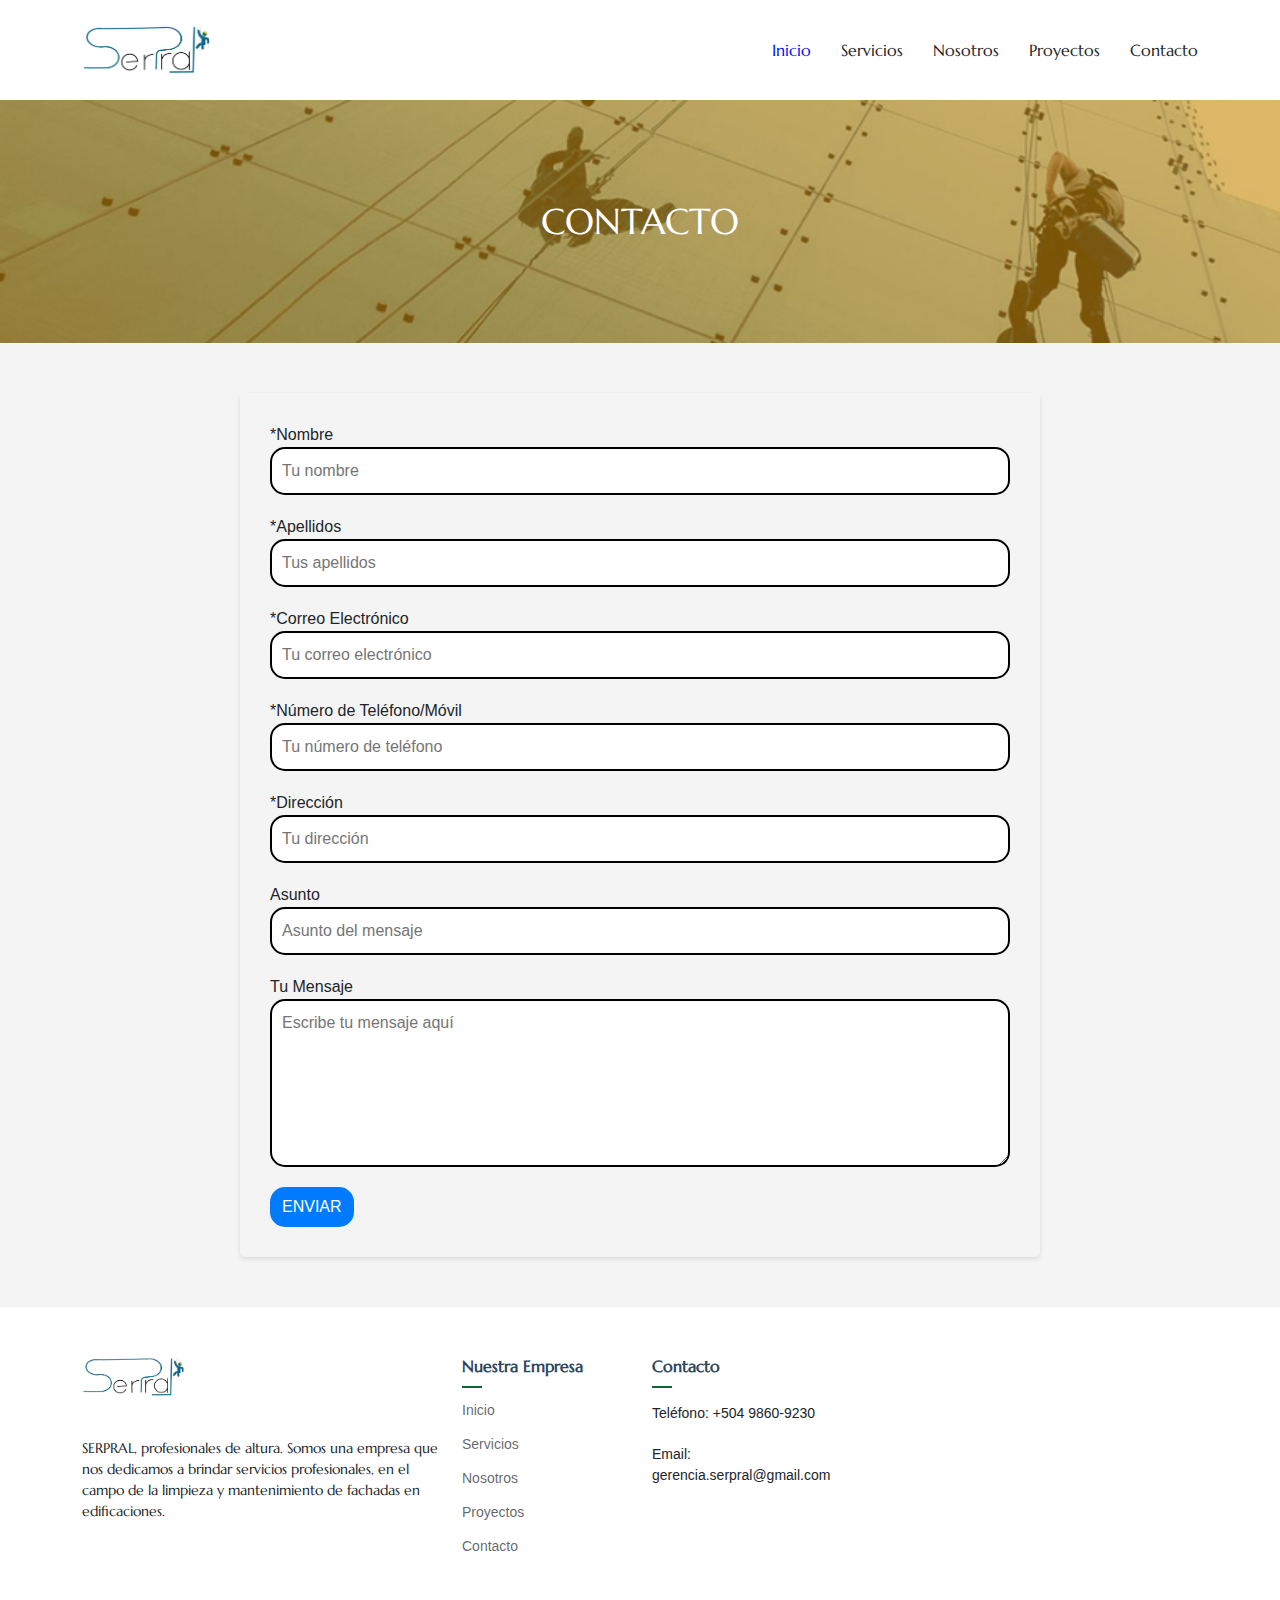
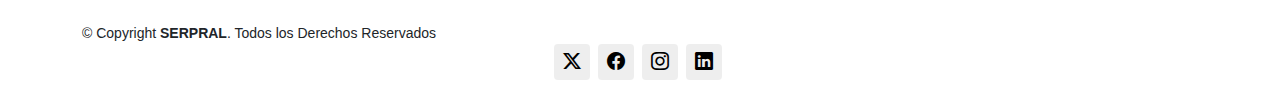
<file: contacto.html>
<!DOCTYPE html>
<html lang="en">

<head>
  <meta charset="utf-8">
  <meta content="width=device-width, initial-scale=1.0" name="viewport">
  <title>Contacto - SERPRAL</title>
  <meta name="description" content="Contáctanos para servicios de limpieza y mantenimiento de fachadas en SERPRAL.">
  <meta name="keywords" content="SERPRAL, limpieza, mantenimiento, fachadas, contacto">

  <!-- Favicons -->
  <link href="assets/img/favicon.ico" rel="icon">
  <link href="assets/img/apple-touch-icon.png" rel="apple-touch-icon">

  <!-- Fonts -->
  <link href="https://fonts.googleapis.com" rel="preconnect">
  <link href="https://fonts.gstatic.com" rel="preconnect" crossorigin>
  <link href="https://fonts.googleapis.com/css2?family=Open+Sans:ital,wght@0,300;0,400;0,500;0,600;0,700;0,800&family=Marcellus:wght@400&display=swap" rel="stylesheet" preload="true">
  <link href="/assets/fontawesome-free-6.6.0-web/css/all.css" rel="stylesheet">

  <!-- Vendor CSS Files -->
  <link href="assets/vendor/bootstrap/css/bootstrap.min.css" rel="stylesheet">
  <link href="assets/vendor/bootstrap-icons/bootstrap-icons.css" rel="stylesheet">
  <link href="assets/vendor/aos/aos.css" rel="stylesheet">
  <link href="assets/vendor/swiper/swiper-bundle.min.css" rel="stylesheet">
  <link href="assets/vendor/glightbox/css/glightbox.min.css" rel="stylesheet">

  <!-- Main CSS File -->
  <link href="assets/css/main.css" rel="stylesheet">

  <style>
    body {
      font-family: sans-serif;
      margin: 0;
      padding: 0;
      background-color: #f4f4f4;
    }

    .contact-header {
      position: relative;
      text-align: center;
      padding: 100px 0; /* Aumentar altura */
      color: white;
    }

    .contact-header::before {
      content: "";
      position: absolute;
      top: 0;
      left: 0;
      width: 100%;
      height: 100%;
      background-image: url('assets/img/Contacto.png');
      background-size: cover;
      background-position: center;
      z-index: -1;
    }

    .contact-header h1 {
      font-size: 36px;
      margin: 0;
      color: #fff;
    }

    .container2 {
      max-width: 800px; /* Aumentar ancho del contenedor */
      margin: 50px auto;
      padding: 30px;
      border-radius: 5px;
      box-shadow: 0 2px 5px rgba(0, 0, 0, 0.1);
    }

    form {
      display: flex;
      flex-direction: column;
    }

    input[type="text"],
    input[type="email"],
    textarea {
      padding: 10px;
      margin-bottom: 20px;
      border: 2px solid black; /* Borde negro */
      border-radius: 15px; /* Bordes curvos */
    }

    button {
      padding: 8px 12px;
      background-color: #007bff;
      color: #fff;
      border: none;
      border-radius: 15px; /* Bordes más redondeados */
      cursor: pointer;
      transition: background-color 0.3s ease;
      align-self: flex-start; /* Alinear a la izquierda */
    }

    button:hover {
      background-color: #0056b3;
    }
  </style>

</head>

<body class="index-page">

  <header id="header" class="header d-flex align-items-center position-relative">
    <div class="container-fluid container-xl position-relative d-flex align-items-center justify-content-between">

      <a href="index.html" class="logo d-flex align-items-center">
        <img src="assets/img/serprallogo.png" alt="SERPRAL">
      </a>

      <nav id="navmenu" class="navmenu">
        <ul>
          <li><a href="index.html" class="active">Inicio</a></li>
          <li><a href="servicios.html">Servicios</a></li>
          <li><a href="nosotros.html">Nosotros</a></li>
          <li><a href="proyectos.html">Proyectos</a></li>
          <li><a href="contacto.html">Contacto</a></li>
        </ul>
        <i class="mobile-nav-toggle d-xl-none bi bi-list"></i>
      </nav>

    </div>
  </header>

  <main class="main">

    <div class="contact-header">
      <h1>CONTACTO</h1>
    </div>

    <div class="container2">
      <form action="https://formspree.io/f/mdknledj" method="post">
        <label for="nombre">*Nombre</label>
        <input type="text" id="nombre" name="nombre" placeholder="Tu nombre" required>

        <label for="apellidos">*Apellidos</label>
        <input type="text" id="apellidos" name="apellidos" placeholder="Tus apellidos" required>

        <label for="email">*Correo Electrónico</label>
        <input type="email" id="email" name="email" placeholder="Tu correo electrónico" required>

        <label for="telefono">*Número de Teléfono/Móvil</label>
        <input type="text" id="telefono" name="telefono" placeholder="Tu número de teléfono" required>

        <label for="direccion">*Dirección</label>
        <input type="text" id="direccion" name="direccion" placeholder="Tu dirección" required>

        <label for="asunto">Asunto</label>
        <input type="text" id="asunto" name="asunto" placeholder="Asunto del mensaje">

        <label for="mensaje">Tu Mensaje</label>
        <textarea id="mensaje" name="mensaje" placeholder="Escribe tu mensaje aquí" rows="6"></textarea>

        <button type="submit">ENVIAR</button>
      </form>
    </div>

  </main>

  <footer id="footer" class="footer white-background">

    <div class="footer-top">
      <div class="container">
        <div class="row gy-4">
          <div class="col-lg-4 col-md-6 footer-about">
            <a href="index.html" class="logo d-flex align-items-center">
              <!-- Uncomment the line below if you also wish to use an image logo -->
              <img src="assets/img/serprallogo.png" alt="AgriCulture">
              <!-- <h1 class="sitename">AgriCulture</h1>  -->
            </a>
            <div class="footer-contact pt-3">
              <p>SERPRAL, profesionales de altura. Somos una empresa que nos dedicamos a brindar servicios profesionales, en el campo de la limpieza y mantenimiento de fachadas en edificaciones.</p>

            </div>
          </div>

          <div class="col-lg-2 col-md-3 footer-links">
            <h4>Nuestra Empresa</h4>
            <ul>
              <li><a href="index.html" class="active">Inicio</a></li>
              <li><a href="servicios.html">Servicios</a></li>
              <li><a href="nosotros.html">Nosotros</a></li>
              <li><a href="proyectos.html">Proyectos</a></li>
              <li><a href="contacto.html">Contacto</a></li>
            </ul>
          </div>

          <div class="col-lg-2 col-md-3 footer-links">
            <h4>Contacto</h4>
            <ul>
              <li>Teléfono: +504 9860-9230</a></li>
              <li>Email: gerencia.serpral@gmail.com</a></li>
  
            </ul>
          </div>

      

        </div>
      </div>
    </div>

    <div class="copyright text-center">
      <div class="container d-flex flex-column flex-lg-row justify-content-center justify-content-lg-between align-items-center">

        <div class="d-flex flex-column align-items-center align-items-lg-start">
          <div>
            © Copyright <strong><span>SERPRAL</span></strong>. Todos los Derechos Reservados
          </div>
     
          </div>
        </div>

        <div class="social-links order-first order-lg-last mb-3 mb-lg-0">
          <a href=""><i class="bi bi-twitter-x"></i></a>
          <a href=""><i class="bi bi-facebook"></i></a>
          <a href=""><i class="bi bi-instagram"></i></a>
          <a href=""><i class="bi bi-linkedin"></i></a>
        </div>

      </div>
    </div>

  </footer>

  <!-- Scroll Top -->
  <a href="#" id="scroll-top" class="scroll-top d-flex align-items-center justify-content-center"><i class="bi bi-arrow-up-short"></i></a>

  <!-- Preloader -->
  <div id="preloader"></div>

  <!-- Vendor JS Files -->
  <script src="assets/vendor/bootstrap/js/bootstrap.bundle.min.js"></script>
  <script src="assets/vendor/php-email-form/validate.js"></script>
  <script src="assets/vendor/aos/aos.js"></script>
  <script src="assets/vendor/swiper/swiper-bundle.min.js"></script>
  <script src="assets/vendor/glightbox/js/glightbox.min.js"></script>

  <!-- Main JS File -->
  <script src="assets/js/main.js"></script>

</body>

</html>
</file>
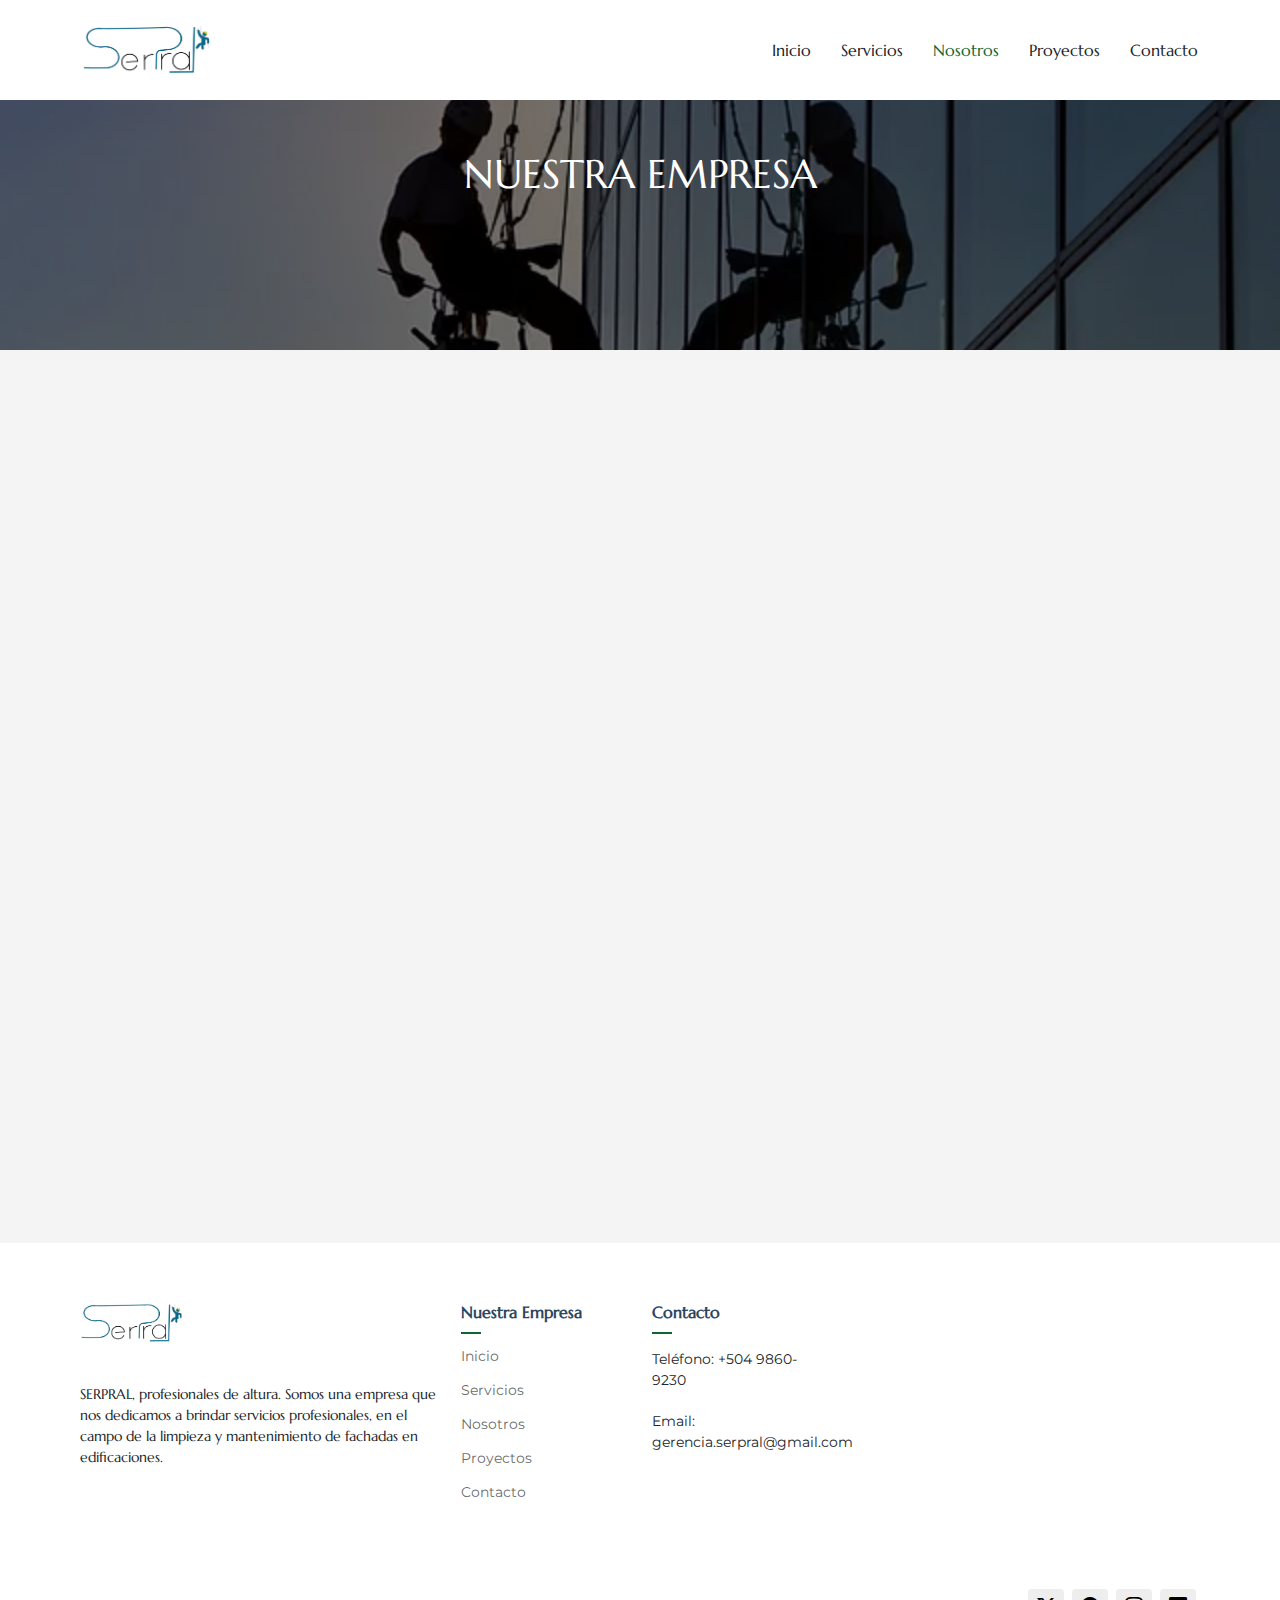
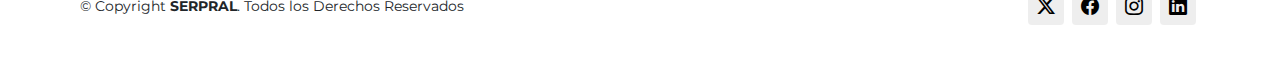
<file: nosotros.html>
<!DOCTYPE html>
<html lang="en">

<head>
  <meta charset="utf-8">
  <meta content="width=device-width, initial-scale=1.0" name="viewport">
  <title>Inicio - SERPRAL</title>
  <meta name="description" content="">
  <meta name="keywords" content="">

  <!-- Favicons -->
  <link href="assets/img/favicon.ico" rel="icon">
  <link href="assets/img/apple-touch-icon.png" rel="apple-touch-icon">

  <!-- Fonts -->
  <link href="https://fonts.googleapis.com" rel="preconnect">
  <link href="https://fonts.gstatic.com" rel="preconnect" crossorigin>
  <link href="https://fonts.googleapis.com/css2?family=Open+Sans:ital,wght@0,300;0,400;0,500;0,600;0,700;0,800;1,300;1,400;1,500;1,600;1,700;1,800&family=Marcellus:wght@400&display=swap" rel="stylesheet">
  <link href="/assets/fontawesome-free-6.6.0-web/css/all.css" rel="stylesheet">

  <!-- Vendor CSS Files -->
  <link href="assets/vendor/bootstrap/css/bootstrap.min.css" rel="stylesheet">
  <link href="assets/vendor/bootstrap-icons/bootstrap-icons.css" rel="stylesheet">
  <link href="assets/vendor/aos/aos.css" rel="stylesheet">
  <link href="assets/vendor/swiper/swiper-bundle.min.css" rel="stylesheet">
  <link href="assets/vendor/glightbox/css/glightbox.min.css" rel="stylesheet">

  <!-- Main CSS File -->
  <link href="assets/css/prueba.css" rel="stylesheet">


  

<body class="index-page">

  <header id="header" class="header d-flex align-items-center position-relative">
    <div class="container-fluid container-xl position-relative d-flex align-items-center justify-content-between">

      <a href="index.html" class="logo d-flex align-items-center">
        <img src="assets/img/serprallogo.png" alt="serpral">
      </a>

      <nav id="navmenu" class="navmenu">
        <ul>
          <li><a href="index.html">Inicio</a></li>
          <li><a href="servicios.html">Servicios</a></li>
          <li><a href="nosotros.html" class="active">Nosotros</a></li>
          <li><a href="proyectos.html">Proyectos</a></li>
          <li><a href="contacto.html">Contacto</a></li>
        </ul>
        <i class="mobile-nav-toggle d-xl-none bi bi-list"></i>
      </nav>

    </div>
  </header>

  <main class="main">

    <div class="headers">
        <h1 style="color: white;">NUESTRA EMPRESA</h1>
    </div>

    <div class="container">
        <div class="content">
            <h2>Conócenos</h2>
            <p>SERPRAL es una empresa hondureña líder en servicios de altura, especializada en el mantenimiento de fachadas y limpieza, con un fuerte compromiso con el medio ambiente. Ofrecemos soluciones que mejoran la apariencia de los inmuebles, utilizando productos ecoamigables y técnicas avanzadas. Nuestro equipo de expertos garantiza resultados impecables en todo tipo de superficies.</p>
            <p>En SERPRAL, nos dedicamos a mantener tus edificios en óptimas condiciones, con los más altos estándares de calidad y sostenibilidad.</p>
        </div>

        <div class="section">
            <div class="mision-vision">
                <div class="mision">
                    <img src="assets/img/DIANA.png" alt="Icono de Misión"> 
                    <h3 style="color: white;">MISIÓN</h3>
                    <p>Brindar servicios profesionales, en el campo de la limpieza y mantenimiento de fachadas en edificaciones.</p>
                </div>
                <div class="vision">
                    <img src="assets/img/OJO_NOSOTROS.png" alt="Icono de Visión"> 
                    <h3 style="color: white;">VISIÓN</h3>
                    <p>Ser la empresa líder en servicios de altura en Honduras, reconocida por nuestra excelencia en el mantenimiento de fachadas y limpieza de edificaciones, con enfoque sostenible y compromiso con el medio ambiente, convirtiéndonos en el socio preferido de nuestros clientes al brindar soluciones innovadoras y de alta calidad.</p>
                </div>
            </div>

            <div class="objectives">
                <img src="assets/img/ATOMO.png" alt="Icono de Objetivos"> 
                <h3 style="color: white;">OBJETIVOS OPERATIVOS</h3>
                <ul>
                    <li>Liderazgo en el mercado: Consolidar nuestra posición como la empresa de referencia en servicios de altura en Honduras, expandiendo nuestra presencia y capacidad operativa a nivel nacional.</li>
                    <li>Innovación y tecnología: Incorporar constantemente nuevas tecnologías y técnicas ecoamigables en nuestros servicios para mejorar la eficiencia, seguridad y sostenibilidad de nuestras operaciones.</li>
                    <li>Excelencia operativa: Optimizar nuestros procesos para garantizar un servicio de alta calidad, con tiempos de respuesta rápidos y una ejecución impecable en cada proyecto.</li>
                </ul>
            </div>
        </div>
    </div>

  </main>

  <style>
    @import url('https://fonts.googleapis.com/css2?family=Montserrat:wght@400;700&display=swap');

    body {
        font-family: 'Montserrat', sans-serif; 
        background-color: #f4f4f4;
    }
    .headers {
        background-color: #ffffff;
        padding: 50px 20px; 
        text-align: center;
        background-image: url('assets/img/NOSOTROS_IMAGEN_ARRIBA.png');
        background-size: cover; 
        background-position: center; 
        background-repeat: no-repeat;
        height: 250px; 
        box-sizing: border-box;  
    }
    .container {
        padding: 10px;
    }
    .content {
        background-color: #dcdcec;
        color: #333;
        padding: 15px;
        border-radius: 8px;
        margin-bottom: 10px;
    }
    .content h2 {
        text-align: center;
        color: #0e4b75;
    }
    .section {
        background-color: #3B4D71;
        color: rgb(255, 255, 255);
        padding: 15px;
        border-radius: 8px;
        text-align: center;
        display: flex;
        flex-direction: column;
        align-items: center;
        gap: 10px;
    }
    .section img {
        width: 60px;
        height: 60px;
        margin-bottom: 10px;
    }
    .mision-vision {
        display: flex;
        justify-content: space-between;
        gap: 10px;
    }
    .mision-vision .mision, .mision-vision .vision {
        width: 48%;
        padding: 15px;
        border-radius: 8px;
        text-align: center;
    }
    .mision-vision .mision img, .mision-vision .vision img, .objectives img {
        display: block;
        margin: 0 auto 5px auto;
    }
    .objectives {
        margin-top: 15px;
        background-color: #3b4d71;
        padding: 15px;
        border-radius: 8px;
    }
    .objectives ul {
        color: white;
        list-style: none;
    }
    .objectives ul li {
        margin-bottom: 5px;
        padding-left: 15px;
        position: relative;
    }
    .objectives ul li:before {
        content: "•";
        color: white;
        position: absolute;
    }
</style>

</head>

  <footer id="footer" class="footer white-background">
    <div class="footer-top">
      <div class="container">
        <div class="row gy-4">
          <div class="col-lg-4 col-md-6 footer-about">
            <a href="index.html" class="logo d-flex align-items-center">
              <img src="assets/img/serprallogo.png" alt="AgriCulture">
            </a>
            <div class="footer-contact pt-3">
              <p>SERPRAL, profesionales de altura. Somos una empresa que nos dedicamos a brindar servicios profesionales, en el campo de la limpieza y mantenimiento de fachadas en edificaciones.</p>
            </div>
          </div>

          <div class="col-lg-2 col-md-3 footer-links">
            <h4>Nuestra Empresa</h4>
            <ul>
              <li><a href="index.html" class="active">Inicio</a></li>
              <li><a href="servicios.html">Servicios</a></li>
              <li><a href="nosotros.html">Nosotros</a></li>
              <li><a href="proyectos.html">Proyectos</a></li>
              <li><a href="contacto.html">Contacto</a></li>
            </ul>
          </div>

          <div class="col-lg-2 col-md-3 footer-links">
            <h4>Contacto</h4>
            <ul>
              <li>Teléfono: +504 9860-9230</li>
              <li>Email: gerencia.serpral@gmail.com</li>
            </ul>
          </div>
        </div>
      </div>
    </div>

    <div class="copyright text-center">
      <div class="container d-flex flex-column flex-lg-row justify-content-center justify-content-lg-between align-items-center">
        <div class="d-flex flex-column align-items-center align-items-lg-start">
          <div>
            © Copyright <strong><span>SERPRAL</span></strong>. Todos los Derechos Reservados
          </div>
        </div>

        <div class="social-links order-first order-lg-last mb-3 mb-lg-0">
          <a href="#"><i class="bi bi-twitter-x"></i></a>
          <a href="#"><i class="bi bi-facebook"></i></a>
          <a href="#"><i class="bi bi-instagram"></i></a>
          <a href="#"><i class="bi bi-linkedin"></i></a>
        </div>
      </div>
    </div>
  </footer>

  <!-- Scroll Top -->
  <a href="#" id="scroll-top" class="scroll-top d-flex align-items-center justify-content-center"><i class="bi bi-arrow-up-short"></i></a>

  <!-- Preloader -->
  <div id="preloader"></div>

  <!-- Vendor JS Files -->
  <script src="assets/vendor/bootstrap/js/bootstrap.bundle.min.js"></script>
  <script src="assets/vendor/php-email-form/validate.js"></script>
  <script src="assets/vendor/aos/aos.js"></script>
  <script src="assets/vendor/swiper/swiper-bundle.min.js"></script>
  <script src="assets/vendor/glightbox/js/glightbox.min.js"></script>

  <!-- Main JS File -->
  <script src="assets/js/main.js"></script>

</body>

</html>
</file>
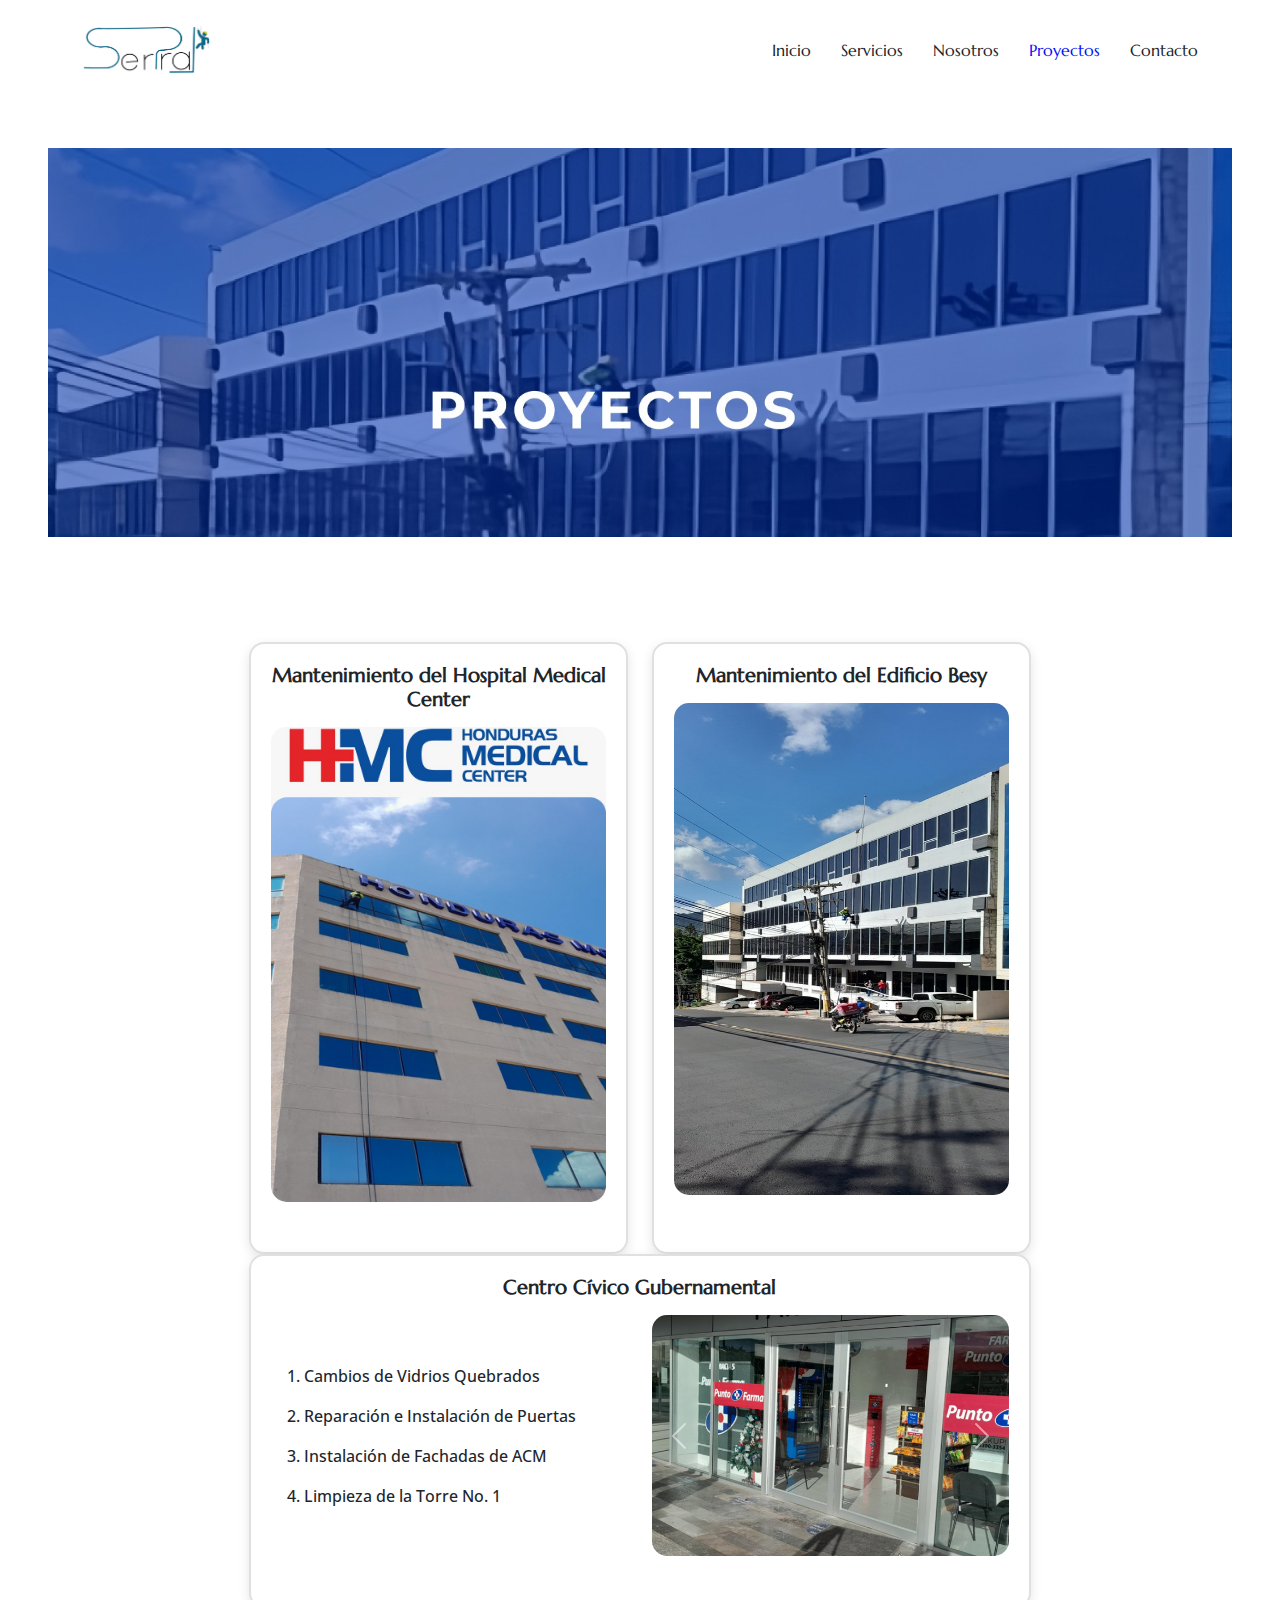
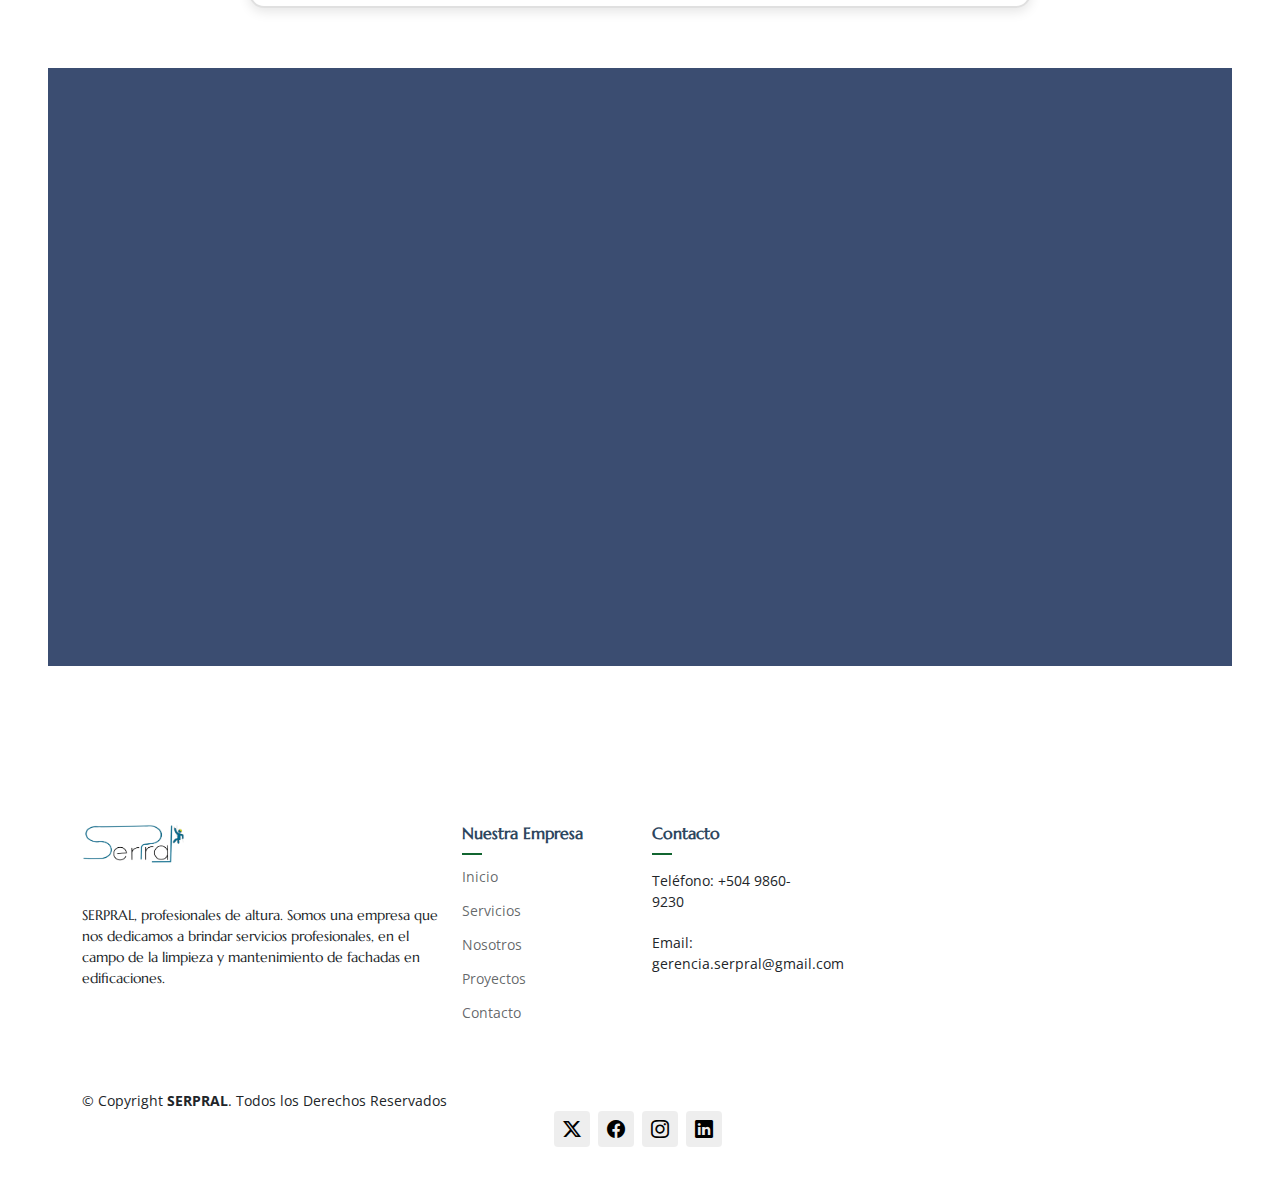
<file: proyectos.html>
<!DOCTYPE html>
<html lang="en">

<head>
  <meta charset="utf-8">
  <meta content="width=device-width, initial-scale=1.0" name="viewport">
  <title>Inicio - SERPRAL</title>
  <meta name="description" content="">
  <meta name="keywords" content="">

  <!-- Favicons -->
  <link href="assets/img/favicon.ico" rel="icon">
  <link href="assets/img/apple-touch-icon.png" rel="apple-touch-icon">

  <!-- Fonts -->
  <link href="https://fonts.googleapis.com" rel="preconnect">
  <link href="https://fonts.gstatic.com" rel="preconnect" crossorigin>
  <link href="https://fonts.googleapis.com/css2?family=Open+Sans:ital,wght@0,300;0,400;0,500;0,600;0,700;0,800;1,300;1,400;1,500;1,600;1,700;1,800&family=Marcellus:wght@400&display=swap" rel="stylesheet">
  <link href="/assets/fontawesome-free-6.6.0-web/css/all.css" rel="stylesheet">

  <!-- Vendor CSS Files -->
  <link href="assets/vendor/bootstrap/css/bootstrap.min.css" rel="stylesheet">
  <link href="assets/vendor/bootstrap-icons/bootstrap-icons.css" rel="stylesheet">
  <link href="assets/vendor/aos/aos.css" rel="stylesheet">
  <link href="assets/vendor/swiper/swiper-bundle.min.css" rel="stylesheet">
  <link href="assets/vendor/glightbox/css/glightbox.min.css" rel="stylesheet">

  <!-- Main CSS File -->
  <link href="assets/css/main.css" rel="stylesheet">


</head>

<body class="index-page">

  <header id="header" class="header d-flex align-items-center position-relative">
    <div class="container-fluid container-xl position-relative d-flex align-items-center justify-content-between">

      <a href="index.html" class="logo d-flex align-items-center">
        <img src="assets/img/serprallogo.png" alt="AgriCulture">
      </a>

      <nav id="navmenu" class="navmenu">
        <ul>
          <li><a href="index.html">Inicio</a></li>
          <li><a href="servicios.html">Servicios</a></li>
          <li><a href="nosotros.html">Nosotros</a></li>
          <li><a href="proyectos.html" class="active">Proyectos</a></li>
          <li><a href="contacto.html">Contacto</a></li>
        </ul>
        <i class="mobile-nav-toggle d-xl-none bi bi-list"></i>
      </nav>

    </div>
  </header>

  <main class="main">
    
    <section id="proyectos" class="proyectos py-5">
      
      <div class="container-fluid px-5" data-aos="fade-up">
        <div class="section-title text-center">
          <div class="title-background">
            <img src="assets/img/Background.jpeg" class="img-fluid" alt="Proyectos Background">
          </div>
          <h2 class="text-white">PROYECTOS</h2>
        </div>
  
        <div class="row gy-4 justify-content-center">
          
          <div class="col-lg-4 col-md-6 d-flex align-items-stretch">
            <div class="card bubble-card h-100">
              <h5 class="card-title text-center">Mantenimiento del Hospital Medical Center</h5>
              <img src="assets/img/Medicalcenter.jpg" class="card-img-top" alt="Mantenimiento del Hospital Medical Center">
            </div>
          </div>
  
        
          <div class="col-lg-4 col-md-6 d-flex align-items-stretch">
            <div class="card bubble-card h-100">
              <h5 class="card-title text-center">Mantenimiento del Edificio Besy</h5>
              <img src="assets/img/img_long_5.jpg" class="card-img-top" alt="Mantenimiento del Edificio Besy">
            </div>
          </div>
        </div>
  
        <div class="row gy-4 justify-content-center">
          <div class="col-lg-8 d-flex align-items-stretch">
            <div class="card bubble-card h-100">
              <h5 class="card-title text-center">Centro Cívico Gubernamental</h5>
              <div class="row">
                <div class="col-md-6 d-flex align-items-center">
                  <ul class="list-group list-group-flush">
                    <li class="list-group-item">1. Cambios de Vidrios Quebrados</li>
                    <li class="list-group-item">2. Reparación e Instalación de Puertas</li>
                    <li class="list-group-item">3. Instalación de Fachadas de ACM</li>
                    <li class="list-group-item">4. Limpieza de la Torre No. 1</li>
                  </ul>
                </div>
                <div class="col-md-6">
                  <div id="centroCivicoCarousel" class="carousel slide" data-bs-ride="carousel">
                    <div class="carousel-inner">
                      <div class="carousel-item active">
                        <img src="assets/img/centro-civico-1.jpeg" class="d-block w-100" alt="Centro Cívico Gubernamental 1">
                      </div>
                      <div class="carousel-item">
                        <img src="assets/img/centro-civico-2.jpeg" class="d-block w-100" alt="Centro Cívico Gubernamental 2">
                      </div>
                      <div class="carousel-item">
                        <img src="assets/img/centro-civico-3.jpeg" class="d-block w-100" alt="Centro Cívico Gubernamental 3">
                      </div>
                    </div>
                    <button class="carousel-control-prev" type="button" data-bs-target="#centroCivicoCarousel" data-bs-slide="prev">
                      <span class="carousel-control-prev-icon" aria-hidden="true"></span>
                      <span class="visually-hidden">Previous</span>
                    </button>
                    <button class="carousel-control-next" type="button" data-bs-target="#centroCivicoCarousel" data-bs-slide="next">
                      <span class="carousel-control-next-icon" aria-hidden="true"></span>
                      <span class="visually-hidden">Next</span>
                    </button>
                  </div>
                </div>
              </div>
            </div>
          </div>
        </div>
  
        <section id="about" class="about section">

          <div class="content">
            <div class="container">
              <div class="row">
                <div class="col-lg-4 mb-4 mb-lg-0">
                  <img src="assets/img/img_long_5.jpg" alt="Image " class="img-fluid img-overlap" data-aos="zoom-out">
                </div>
                <div class="col-lg-5 ml-auto" data-aos="fade-up" data-aos-delay="100">
                  <h2 class="content-title mb-4">
                    Te interesa alguno de nuestros <strong>servicios</strong>?
                  </h2>
                  <p class="opacity-50">
                    Para ponerte en contacto con nosotros y descubrir cómo nuestros servicios pueden ayudarte, simplemente completa nuestro formulario en línea.
                  </p>
    
                  <div class="row my-5">
                    <div class="col-lg-12 d-flex align-items-start mb-4">
    
                      <div>
                        <p><a href="contacto.html" class="btn-cta">Contactar</a></p>
    
                      </div>
                    </div>
                  </div>
                </div>
              </div>
            </div>
          </div>
        </section><!-- /About Section -->
    </section>
  </main>
  
    

  <footer id="footer" class="footer white-background">

    <div class="footer-top">
      <div class="container">
        <div class="row gy-4">
          <div class="col-lg-4 col-md-6 footer-about">
            <a href="index.html" class="logo d-flex align-items-center">
              <!-- Uncomment the line below if you also wish to use an image logo -->
              <img src="assets/img/serprallogo.png" alt="AgriCulture">
              <!-- <h1 class="sitename">AgriCulture</h1>  -->
            </a>
            <div class="footer-contact pt-3">
              <p>SERPRAL, profesionales de altura. Somos una empresa que nos dedicamos a brindar servicios profesionales, en el campo de la limpieza y mantenimiento de fachadas en edificaciones.</p>

            </div>
          </div>

          <div class="col-lg-2 col-md-3 footer-links">
            <h4>Nuestra Empresa</h4>
            <ul>
              <li><a href="index.html" class="active">Inicio</a></li>
              <li><a href="servicios.html">Servicios</a></li>
              <li><a href="nosotros.html">Nosotros</a></li>
              <li><a href="proyectos.html">Proyectos</a></li>
              <li><a href="contacto.html">Contacto</a></li>
            </ul>
          </div>

          <div class="col-lg-2 col-md-3 footer-links">
            <h4>Contacto</h4>
            <ul>
              <li>Teléfono: +504 9860-9230</a></li>
              <li>Email: gerencia.serpral@gmail.com</a></li>
  
            </ul>
          </div>

      

        </div>
      </div>
    </div>

    <div class="copyright text-center">
      <div class="container d-flex flex-column flex-lg-row justify-content-center justify-content-lg-between align-items-center">

        <div class="d-flex flex-column align-items-center align-items-lg-start">
          <div>
            © Copyright <strong><span>SERPRAL</span></strong>. Todos los Derechos Reservados
          </div>
     
          </div>
        </div>

        <div class="social-links order-first order-lg-last mb-3 mb-lg-0">
          <a href=""><i class="bi bi-twitter-x"></i></a>
          <a href=""><i class="bi bi-facebook"></i></a>
          <a href=""><i class="bi bi-instagram"></i></a>
          <a href=""><i class="bi bi-linkedin"></i></a>
        </div>

      </div>
    </div>

  </footer>

  <!-- Scroll Top -->
  <a href="#" id="scroll-top" class="scroll-top d-flex align-items-center justify-content-center"><i class="bi bi-arrow-up-short"></i></a>

  <!-- Preloader -->
  <div id="preloader"></div>

  <!-- Vendor JS Files -->
  <script src="assets/vendor/bootstrap/js/bootstrap.bundle.min.js"></script>
  <script src="assets/vendor/php-email-form/validate.js"></script>
  <script src="assets/vendor/aos/aos.js"></script>
  <script src="assets/vendor/swiper/swiper-bundle.min.js"></script>
  <script src="assets/vendor/glightbox/js/glightbox.min.js"></script>

  <!-- Main JS File -->
  <script src="assets/js/main.js"></script>

</body>

</html>
</file>
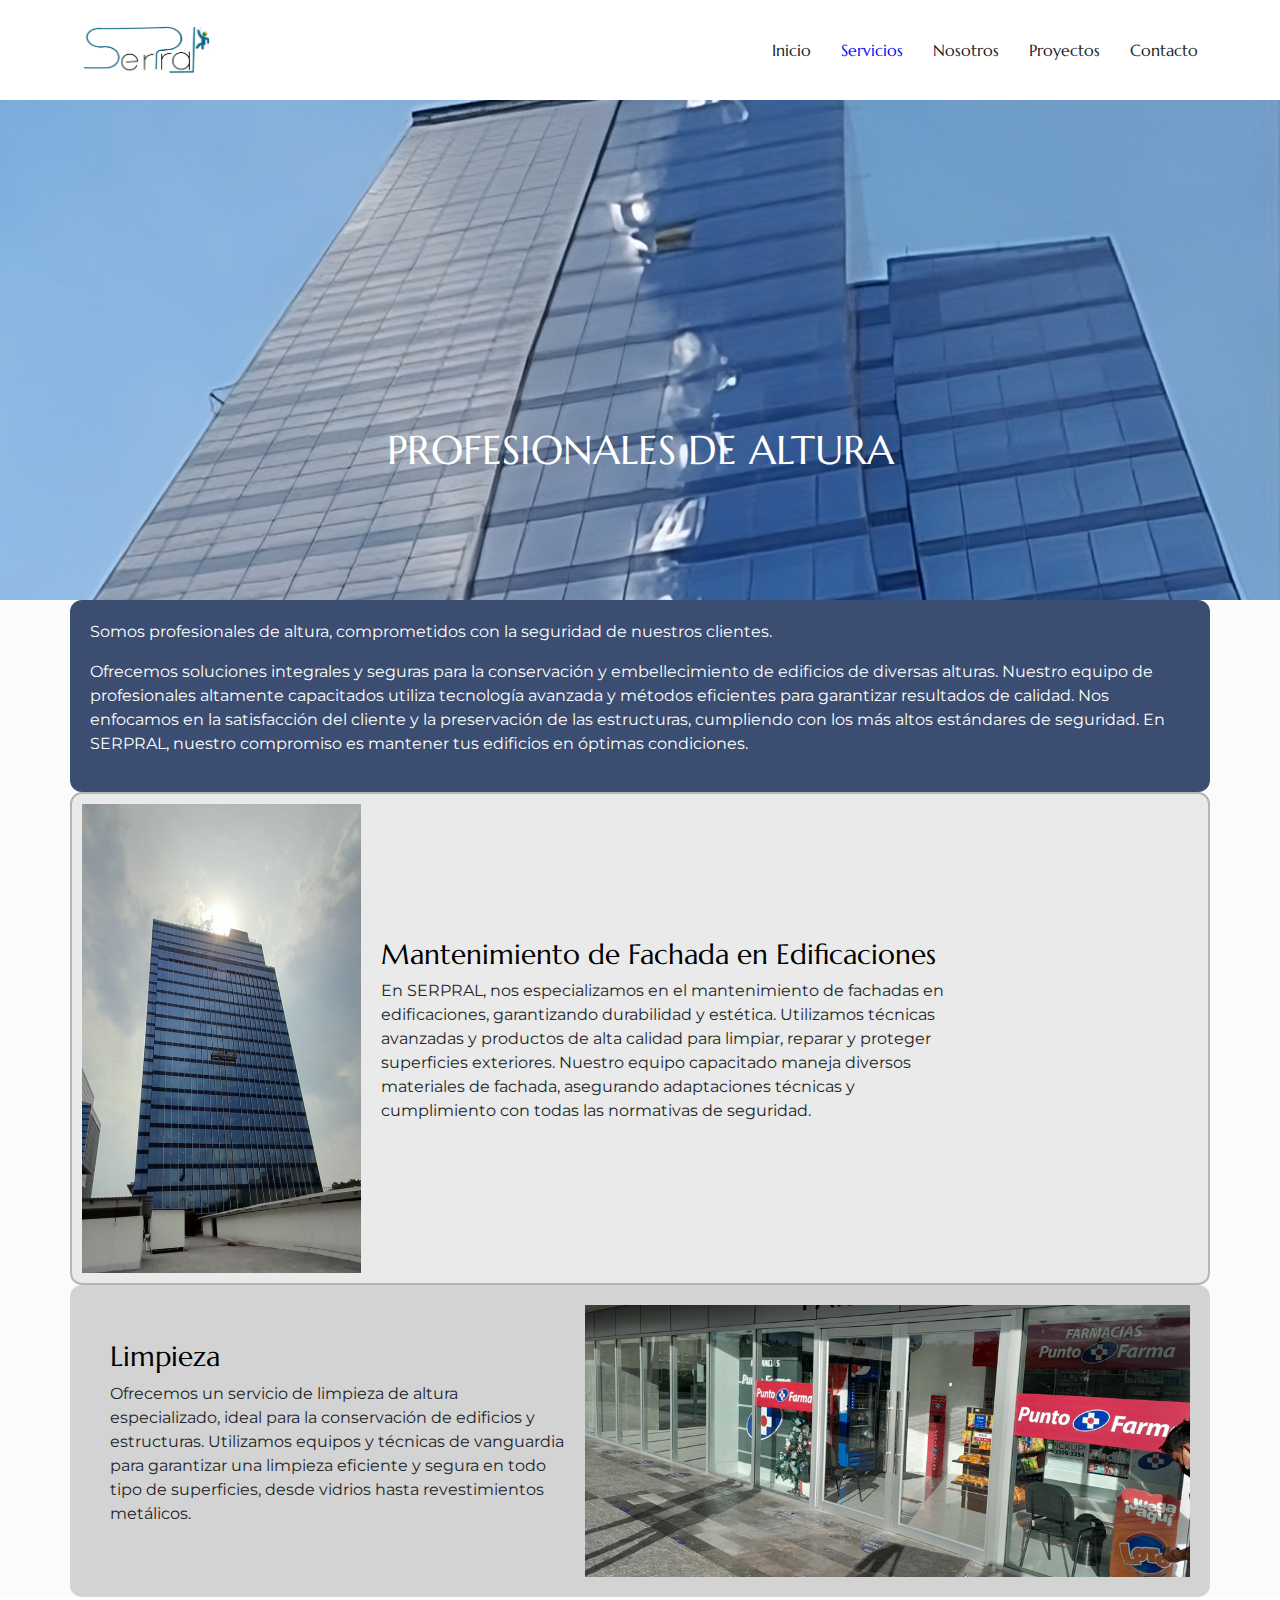
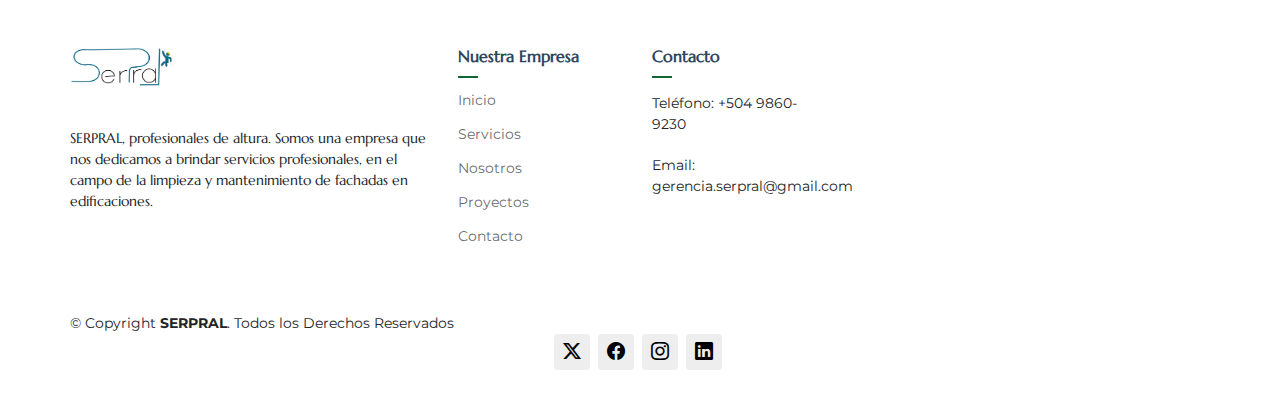
<file: servicios.html>
<!DOCTYPE html>
<html lang="en">

<head>
  <meta charset="utf-8">
  <meta content="width=device-width, initial-scale=1.0" name="viewport">
  <title>Inicio - SERPRAL</title>
  <meta name="description" content="">
  <meta name="keywords" content="">

  <!-- Favicons -->
  <link href="assets/img/favicon.ico" rel="icon">
  <link href="assets/img/apple-touch-icon.png" rel="apple-touch-icon">

  <!-- Fonts -->
  <link href="https://fonts.googleapis.com" rel="preconnect">
  <link href="https://fonts.gstatic.com" rel="preconnect" crossorigin>
  <link href="https://fonts.googleapis.com/css2?family=Open+Sans:ital,wght@0,300;0,400;0,500;0,600;0,700;0,800;1,300;1,400;1,500;1,600;1,700;1,800&family=Marcellus:wght@400&display=swap" rel="stylesheet">
  <link href="/assets/fontawesome-free-6.6.0-web/css/all.css" rel="stylesheet">

  <!-- Vendor CSS Files -->
  <link href="assets/vendor/bootstrap/css/bootstrap.min.css" rel="stylesheet">
  <link href="assets/vendor/bootstrap-icons/bootstrap-icons.css" rel="stylesheet">
  <link href="assets/vendor/aos/aos.css" rel="stylesheet">
  <link href="assets/vendor/swiper/swiper-bundle.min.css" rel="stylesheet">
  <link href="assets/vendor/glightbox/css/glightbox.min.css" rel="stylesheet">

  <!-- Main CSS File -->
  <link href="assets/css/servicios.css" rel="stylesheet">
  <link href="assets/css/main.css" rel="stylesheet">

</head>

<body class="index-page">

  <header id="header" class="header d-flex align-items-center position-relative">
    <div class="container-fluid container-xl position-relative d-flex align-items-center justify-content-between">

      <a href="index.html" class="logo d-flex align-items-center">
        <img src="assets/img/serprallogo.png" alt="AgriCulture">
      </a>

      <nav id="navmenu" class="navmenu">
        <ul>
          <li><a href="index.html">Inicio</a></li>
          <li><a href="servicios.html" class="active">Servicios</a></li>
          <li><a href="nosotros.html">Nosotros</a></li>
          <li><a href="proyectos.html">Proyectos</a></li>
          <li><a href="contacto.html">Contacto</a></li>
        </ul>
        <i class="mobile-nav-toggle d-xl-none bi bi-list"></i>
      </nav>

    </div>
  </header>

  <main class="main">

  <body>

    <div class="headers">
        <h6 style="color: white;">PROFESIONALES DE ALTURA</h6>
    </div>

    <div class="container">
        <div class="content">
            <p>Somos profesionales de altura, comprometidos con la seguridad de nuestros clientes.</p>
            <p>Ofrecemos soluciones integrales y seguras para la conservación y embellecimiento de edificios de diversas alturas. Nuestro equipo de profesionales altamente capacitados utiliza tecnología avanzada y métodos eficientes para garantizar resultados de calidad. Nos enfocamos en la satisfacción del cliente y la preservación de las estructuras, cumpliendo con los más altos estándares de seguridad. En SERPRAL, nuestro compromiso es mantener tus edificios en óptimas condiciones.</p>
        </div>

        <div class="services">
            <div class="service service-cuadro">
                <img src="assets/img/MANTENIMIENTO_FACHADA_SERVCIOS.png" alt="Mantenimiento de Fachada"> 
                <div class="text">
                    <h3 style="color: rgb(0, 0, 0);">Mantenimiento de Fachada en Edificaciones</h3>
                    <p>En SERPRAL, nos especializamos en el mantenimiento de fachadas en edificaciones, garantizando durabilidad y estética. Utilizamos técnicas avanzadas y productos de alta calidad para limpiar, reparar y proteger superficies exteriores. Nuestro equipo capacitado maneja diversos materiales de fachada, asegurando adaptaciones técnicas y cumplimiento con todas las normativas de seguridad.</p>
                </div>
            </div>

            <div class="service reverse">
                <img src="assets/img/LIMPIEZA_SERVICIOS.png" alt="Limpieza" class="limpieza-img"> 
                <div class="text">
                    <h3 style="color: rgb(0, 0, 0);">Limpieza</h3>
                    <p>Ofrecemos un servicio de limpieza de altura especializado, ideal para la conservación de edificios y estructuras. Utilizamos equipos y técnicas de vanguardia para garantizar una limpieza eficiente y segura en todo tipo de superficies, desde vidrios hasta revestimientos metálicos.</p>
                </div>
            </div>
        </div>
    </div>

</body>



<head>
  <meta charset="UTF-8">
  <meta name="viewport" content="width=device-width, initial-scale=1.0">
  <title style="height: auto">Profesionales de Altura</title>
  <style>
      @import url('https://fonts.googleapis.com/css2?family=Montserrat:wght@400;700&display=swap');

      body {
          font-family: 'Montserrat', sans-serif;

          background-color: #fbfbfb;
      }
      .headers {
          background-color: #ffffff;
          color: rgb(254, 254, 254);
          padding: 0;
          text-align: center;
          background-image: url('assets/img/IMAGEN_DE_ARRIBA_SERVICIOS.png'); 
          background-size: cover;
          background-position: center;
          height: 500px; 
      }
      .headers h6 {
      position: absolute;
      top: 50%; 
      left: 50%; 
      transform: translate(-50%, -50%); 
      margin: 0;
      font-size: 2.5rem; 
      text-align: center; 
}
      .container {
          padding: 0;
      }
      .content {
          background-color: #3B4D71;
          color: white;
          padding: 20px;
          border-radius: 12px;
      }
      .services {
          display: flex;
          flex-direction: column;
          gap: 0;
      }
      .service {
          display: flex;
          padding: 20px;
          align-items: center;
          border-radius: 12px;
      }
      .service img {
          width: auto; 
          max-width: 25%; 
          height: auto;
      }
      .service .text {
          width: 55%;
          padding: 20px;
      }
      .service:nth-child(odd) {
          background-color: #EAEAEA;
      }
      .service:nth-child(even) {
          background-color: #D3D3D3;
      }
      .service.reverse {
          flex-direction: row-reverse;
      }

      .service-cuadro {
          border: 2px solid #b9b4b4;
          padding: 10px;
          border-radius: 12px;
      }
    
      .service img.limpieza-img {
          max-width: 55%; 
      }
  </style>
</head>



  <footer id="footer" class="footer white-background">

    <div class="footer-top">
      <div class="container">
        <div class="row gy-4">
          <div class="col-lg-4 col-md-6 footer-about">
            <a href="index.html" class="logo d-flex align-items-center">
              <!-- Uncomment the line below if you also wish to use an image logo -->
              <img src="assets/img/serprallogo.png" alt="AgriCulture">
              <!-- <h1 class="sitename">AgriCulture</h1>  -->
            </a>
            <div class="footer-contact pt-3">
              <p>SERPRAL, profesionales de altura. Somos una empresa que nos dedicamos a brindar servicios profesionales, en el campo de la limpieza y mantenimiento de fachadas en edificaciones.</p>

            </div>
          </div>

          <div class="col-lg-2 col-md-3 footer-links">
            <h4>Nuestra Empresa</h4>
            <ul>
              <li><a href="index.html" class="active">Inicio</a></li>
              <li><a href="servicios.html">Servicios</a></li>
              <li><a href="nosotros.html">Nosotros</a></li>
              <li><a href="proyectos.html">Proyectos</a></li>
              <li><a href="contacto.html">Contacto</a></li>
            </ul>
          </div>

          <div class="col-lg-2 col-md-3 footer-links">
            <h4>Contacto</h4>
            <ul>
              <li>Teléfono: +504 9860-9230</a></li>
              <li>Email: gerencia.serpral@gmail.com</a></li>
  
            </ul>
          </div>

      

        </div>
      </div>
    </div>

    <div class="copyright text-center">
      <div class="container d-flex flex-column flex-lg-row justify-content-center justify-content-lg-between align-items-center">

        <div class="d-flex flex-column align-items-center align-items-lg-start">
          <div>
            © Copyright <strong><span>SERPRAL</span></strong>. Todos los Derechos Reservados
          </div>
     
          </div>
        </div>

        <div class="social-links order-first order-lg-last mb-3 mb-lg-0">
          <a href=""><i class="bi bi-twitter-x"></i></a>
          <a href=""><i class="bi bi-facebook"></i></a>
          <a href=""><i class="bi bi-instagram"></i></a>
          <a href=""><i class="bi bi-linkedin"></i></a>
        </div>

      </div>
    </div>

  </footer>

  <!-- Scroll Top -->
  <a href="#" id="scroll-top" class="scroll-top d-flex align-items-center justify-content-center"><i class="bi bi-arrow-up-short"></i></a>

  <!-- Preloader -->
  <div id="preloader"></div>

  <!-- Vendor JS Files -->
  <script src="assets/vendor/bootstrap/js/bootstrap.bundle.min.js"></script>
  <script src="assets/vendor/php-email-form/validate.js"></script>
  <script src="assets/vendor/aos/aos.js"></script>
  <script src="assets/vendor/swiper/swiper-bundle.min.js"></script>
  <script src="assets/vendor/glightbox/js/glightbox.min.js"></script>

  <!-- Main JS File -->
  <script src="assets/js/main.js"></script>

</body>

</html>
</file>
<file: assets/css/main.css>
/* Fonts */
:root {
  --default-font: "Open Sans",  system-ui, -apple-system, "Segoe UI", Roboto, "Helvetica Neue", Arial, "Noto Sans", "Liberation Sans", sans-serif, "Apple Color Emoji", "Segoe UI Emoji", "Segoe UI Symbol", "Noto Color Emoji";
  --heading-font: "Marcellus",  sans-serif;
  --nav-font: "Marcellus",  sans-serif;
}

:root { 
  --background-color: #ffffff;
  --default-color: #212529; 
  --heading-color: #2d465e;
  --accent-color: #116530; 
  --surface-color: #ffffff; 
  --contrast-color: #ffffff; 
}

/* Nav Menu Colors*/
:root {
  --nav-color: #212529;  /* The default color of the main navmenu links */
  --nav-hover-color: #116530; /* Applied to main navmenu links when they are hovered over or active */
  --nav-mobile-background-color: #ffffff; /* Used as the background color for mobile navigation menu */
  --nav-dropdown-background-color: #ffffff; /* Used as the background color for dropdown items that appear when hovering over primary navigation items */
  --nav-dropdown-color: #212529; /* Used for navigation links of the dropdown items in the navigation menu. */
  --nav-dropdown-hover-color: #116530; /* Similar to --nav-hover-color, this color is applied to dropdown navigation links when they are hovered over. */
}

/* Color Presets */

.light-background {
  --background-color: #f9f9f9;
  --surface-color: #ffffff;
}

.dark-background {
  --background-color: #060606;
  --default-color: #ffffff;
  --heading-color: #ffffff;
  --accent-color: #2ea359;
  --surface-color: #252525;
  --contrast-color: #ffffff;
}

/* Smooth scroll */
:root {
  scroll-behavior: smooth;
}

/*--------------------------------------------------------------
# General Styling & Shared Classes
--------------------------------------------------------------*/
body {
  color: var(--default-color);
  background-color: var(--background-color);
  font-family: var(--default-font);
}

a {
  color: var(--accent-color);
  text-decoration: none;
  transition: 0.3s;
}

a:hover {
  color: color-mix(in srgb, var(--accent-color), transparent 25%);
  text-decoration: none;
}

h1,
h2,
h3,
h4,
h5,
h6 {
  color: var(--heading-color);
  font-family: var(--heading-font);
}

/* PHP Email Form Messages
------------------------------*/
.php-email-form .error-message {
  display: none;
  background: #df1529;
  color: #ffffff;
  text-align: left;
  padding: 15px;
  margin-bottom: 24px;
  font-weight: 600;
}

.php-email-form .sent-message {
  display: none;
  color: #ffffff;
  background: #059652;
  text-align: center;
  padding: 15px;
  margin-bottom: 24px;
  font-weight: 600;
}

.php-email-form .loading {
  display: none;
  background: var(--surface-color);
  text-align: center;
  padding: 15px;
  margin-bottom: 24px;
}

.php-email-form .loading:before {
  content: "";
  display: inline-block;
  border-radius: 50%;
  width: 24px;
  height: 24px;
  margin: 0 10px -6px 0;
  border: 3px solid var(--accent-color);
  border-top-color: var(--surface-color);
  animation: php-email-form-loading 1s linear infinite;
}

@keyframes php-email-form-loading {
  0% {
    transform: rotate(0deg);
  }

  100% {
    transform: rotate(360deg);
  }
}

/* Pulsating Play Button
------------------------------*/
.pulsating-play-btn {
  width: 94px;
  height: 94px;
  background: radial-gradient(var(--accent-color) 50%, color-mix(in srgb, var(--accent-color), transparent 75%) 52%);
  border-radius: 50%;
  display: block;
  position: relative;
  overflow: hidden;
}

.pulsating-play-btn:before {
  content: "";
  position: absolute;
  width: 120px;
  height: 120px;
  animation-delay: 0s;
  animation: pulsate-play-btn 2s;
  animation-direction: forwards;
  animation-iteration-count: infinite;
  animation-timing-function: steps;
  opacity: 1;
  border-radius: 50%;
  border: 5px solid color-mix(in srgb, var(--accent-color), transparent 30%);
  top: -15%;
  left: -15%;
  background: rgba(198, 16, 0, 0);
}

.pulsating-play-btn:after {
  content: "";
  position: absolute;
  left: 50%;
  top: 50%;
  transform: translateX(-40%) translateY(-50%);
  width: 0;
  height: 0;
  border-top: 10px solid transparent;
  border-bottom: 10px solid transparent;
  border-left: 15px solid #fff;
  z-index: 100;
  transition: all 400ms cubic-bezier(0.55, 0.055, 0.675, 0.19);
}

.pulsating-play-btn:hover:before {
  content: "";
  position: absolute;
  left: 50%;
  top: 50%;
  transform: translateX(-40%) translateY(-50%);
  width: 0;
  height: 0;
  border: none;
  border-top: 10px solid transparent;
  border-bottom: 10px solid transparent;
  border-left: 15px solid #fff;
  z-index: 200;
  animation: none;
  border-radius: 0;
}

.pulsating-play-btn:hover:after {
  border-left: 15px solid var(--accent-color);
  transform: scale(20);
}

@keyframes pulsate-play-btn {
  0% {
    transform: scale(0.6, 0.6);
    opacity: 1;
  }

  100% {
    transform: scale(1, 1);
    opacity: 0;
  }
}

/*--------------------------------------------------------------
# Global Header
--------------------------------------------------------------*/
.header {
  color: var(--default-color);
  background-color: var(--background-color);
  padding: 20px 0;
  transition: all 0.5s;
  z-index: 997;
}

.header .logo {
  line-height: 1;
}

.header .logo img {
  max-height: 50px;
  margin-right: 8px;
}

.header .logo h1 {
  font-size: 30px;
  margin: 0;
  font-weight: 700;
  color: var(--heading-color);
}

.scrolled .header {
  box-shadow: 0px 0 18px color-mix(in srgb, var(--default-color), transparent 85%);
}

/*--------------------------------------------------------------
# Navigation Menu
--------------------------------------------------------------*/
/* Navmenu - Desktop */
@media (min-width: 1200px) {
  .navmenu {
    padding: 0;
  }

  .navmenu ul {
    margin: 0;
    padding: 0;
    display: flex;
    list-style: none;
    align-items: center;
  }

  .navmenu li {
    position: relative;
  }

  .navmenu a,
  .navmenu a:focus {
    color: var(--nav-color);
    padding: 18px 15px;
    font-size: 16px;
    font-family: var(--nav-font);
    font-weight: 400;
    display: flex;
    align-items: center;
    justify-content: space-between;
    white-space: nowrap;
    transition: 0.3s;
  }

  .navmenu a i,
  .navmenu a:focus i {
    font-size: 12px;
    line-height: 0;
    margin-left: 5px;
    transition: 0.3s;
  }

  .navmenu li:last-child a {
    padding-right: 0;
  }

  .navmenu li:hover>a,
  .navmenu .active,
  .navmenu .active:focus {
    color: #0010f7;
  }

  .navmenu .dropdown ul {
    margin: 0;
    padding: 10px 0;
    background: var(--nav-dropdown-background-color);
    display: block;
    position: absolute;
    visibility: hidden;
    left: 14px;
    top: 130%;
    opacity: 0;
    transition: 0.3s;
    border-radius: 4px;
    z-index: 99;
    box-shadow: 0px 0px 30px color-mix(in srgb, var(--default-color), transparent 85%);
  }

  .navmenu .dropdown ul li {
    min-width: 200px;
  }

  .navmenu .dropdown ul a {
    padding: 10px 20px;
    font-size: 15px;
    text-transform: none;
    color: var(--nav-dropdown-color);
  }

  .navmenu .dropdown ul a i {
    font-size: 12px;
  }

  .navmenu .dropdown ul a:hover,
  .navmenu .dropdown ul .active:hover,
  .navmenu .dropdown ul li:hover>a {
    color: var(--nav-dropdown-hover-color);
  }

  .navmenu .dropdown:hover>ul {
    opacity: 1;
    top: 100%;
    visibility: visible;
  }

  .navmenu .dropdown .dropdown ul {
    top: 0;
    left: -90%;
    visibility: hidden;
  }

  .navmenu .dropdown .dropdown:hover>ul {
    opacity: 1;
    top: 0;
    left: -100%;
    visibility: visible;
  }
}

/* Navmenu - Mobile */
@media (max-width: 1199px) {
  .mobile-nav-toggle {
    color: var(--nav-color);
    font-size: 28px;
    line-height: 0;
    margin-right: 10px;
    cursor: pointer;
    transition: color 0.3s;
  }

  .navmenu {
    padding: 0;
    z-index: 9997;
  }

  .navmenu ul {
    display: none;
    list-style: none;
    position: absolute;
    inset: 60px 20px 20px 20px;
    padding: 10px 0;
    margin: 0;
    border-radius: 6px;
    background-color: var(--nav-mobile-background-color);
    overflow-y: auto;
    transition: 0.3s;
    z-index: 9998;
    box-shadow: 0px 0px 30px color-mix(in srgb, var(--default-color), transparent 90%);
  }

  .navmenu a,
  .navmenu a:focus {
    color: var(--nav-dropdown-color);
    padding: 10px 20px;
    font-family: var(--nav-font);
    font-size: 17px;
    font-weight: 500;
    display: flex;
    align-items: center;
    justify-content: space-between;
    white-space: nowrap;
    transition: 0.3s;
  }

  .navmenu a i,
  .navmenu a:focus i {
    font-size: 12px;
    line-height: 0;
    margin-left: 5px;
    width: 30px;
    height: 30px;
    display: flex;
    align-items: center;
    justify-content: center;
    border-radius: 50%;
    transition: 0.3s;
    background-color: color-mix(in srgb, var(--accent-color), transparent 90%);
  }

  .navmenu a i:hover,
  .navmenu a:focus i:hover {
    background-color: var(--accent-color);
    color: var(--contrast-color);
  }

  .navmenu a:hover,
  .navmenu .active,
  .navmenu .active:focus {
    color: var(--nav-dropdown-hover-color);
  }

  .navmenu .active i,
  .navmenu .active:focus i {
    background-color: var(--accent-color);
    color: var(--contrast-color);
    transform: rotate(180deg);
  }

  .navmenu .dropdown ul {
    position: static;
    display: none;
    z-index: 99;
    padding: 10px 0;
    margin: 10px 20px;
    background-color: var(--nav-dropdown-background-color);
    border: 1px solid color-mix(in srgb, var(--default-color), transparent 90%);
    box-shadow: none;
    transition: all 0.5s ease-in-out;
  }

  .navmenu .dropdown ul ul {
    background-color: rgba(33, 37, 41, 0.1);
  }

  .navmenu .dropdown>.dropdown-active {
    display: block;
    background-color: rgba(33, 37, 41, 0.03);
  }

  .mobile-nav-active {
    overflow: hidden;
  }

  .mobile-nav-active .mobile-nav-toggle {
    color: #fff;
    position: absolute;
    font-size: 32px;
    top: 15px;
    right: 15px;
    margin-right: 0;
    z-index: 9999;
  }

  .mobile-nav-active .navmenu {
    position: fixed;
    overflow: hidden;
    inset: 0;
    background: rgba(33, 37, 41, 0.8);
    transition: 0.3s;
  }

  .mobile-nav-active .navmenu>ul {
    display: block;
  }
}

/*--------------------------------------------------------------
# Global Footer
--------------------------------------------------------------*/
.footer {
  color: var(--default-color);
  background-color: var(--background-color);
  font-size: 14px;
  position: relative;
}

.footer .footer-top {
  background-color: color-mix(in srgb, var(--background-color), white 5%);
  padding-top: 50px;
}

.footer .footer-about .logo {
  line-height: 1;
  margin-bottom: 25px;
}

.footer .footer-about .logo img {
  max-height: 40px;
  margin-right: 6px;
}

.footer .footer-about .logo span {
  color: var(--heading-color);
  font-family: var(--heading-font);
  font-size: 26px;
  font-weight: 700;
  letter-spacing: 1px;
}

.footer .footer-about p {
  font-size: 14px;
  font-family: var(--heading-font);
}

.footer h4 {
  font-size: 16px;
  font-weight: 600;
  position: relative;
  padding-bottom: 12px;
  margin-bottom: 15px;
}

.footer h4::after {
  content: "";
  position: absolute;
  display: block;
  width: 20px;
  height: 2px;
  background: var(--accent-color);
  bottom: 0;
  left: 0;
}

.footer .footer-links {
  margin-bottom: 30px;
}

.footer .footer-links ul {
  list-style: none;
  padding: 0;
  margin: 0;
}

.footer .footer-links ul i {
  padding-right: 2px;
  font-size: 12px;
  line-height: 0;
}

.footer .footer-links ul li {
  padding: 10px 0;
  display: flex;
  align-items: center;
}

.footer .footer-links ul li:first-child {
  padding-top: 0;
}

.footer .footer-links ul a {
  color: color-mix(in srgb, var(--default-color), transparent 30%);
  display: inline-block;
  line-height: 1;
}

.footer .footer-links ul a:hover {
  color: var(--accent-color);
}

.footer .footer-contact p {
  margin-bottom: 5px;
}

.footer .copyright {
  padding: 30px 0;
}

.footer .copyright p {
  margin-bottom: 0;
}

.footer .credits {
  margin-top: 5px;
  font-size: 13px;
}

.footer .social-links a {
  font-size: 18px;
  display: inline-block;
  background: color-mix(in srgb, var(--default-color), transparent 92%);
  color: black;
  line-height: 1;
  padding: 8px 0;
  margin-right: 4px;
  border-radius: 4px;
  text-align: center;
  width: 36px;
  height: 36px;
  transition: 0.3s;
}

.footer .social-links a:hover {
  color: var(--contrast-color);
  background: var(--accent-color);
  text-decoration: none;
}

/*--------------------------------------------------------------
# Preloader
--------------------------------------------------------------*/
#preloader {
  position: fixed;
  inset: 0;
  z-index: 999999;
  overflow: hidden;
  background: var(--background-color);
  transition: all 0.6s ease-out;
}

#preloader:before {
  content: "";
  position: fixed;
  top: calc(50% - 30px);
  left: calc(50% - 30px);
  border: 6px solid #ffffff;
  border-color: var(--accent-color) transparent var(--accent-color) transparent;
  border-radius: 50%;
  width: 60px;
  height: 60px;
  animation: animate-preloader 1.5s linear infinite;
}

@keyframes animate-preloader {
  0% {
    transform: rotate(0deg);
  }

  100% {
    transform: rotate(360deg);
  }
}

/*--------------------------------------------------------------
# Scroll Top Button
--------------------------------------------------------------*/
.scroll-top {
  position: fixed;
  visibility: hidden;
  opacity: 0;
  right: 15px;
  bottom: 15px;
  z-index: 99999;
  background-color: #3B4D71;
  width: 40px;
  height: 40px;
  border-radius: 4px;
  transition: all 0.4s;
}

.scroll-top i {
  font-size: 24px;
  color: var(--contrast-color);
  line-height: 0;
}

.scroll-top:hover {
  background-color: color-mix(in srgb, black, transparent 20%);
  color: var(--contrast-color);
}

.scroll-top.active {
  visibility: visible;
  opacity: 1;
}

/*--------------------------------------------------------------
# Disable aos animation delay on mobile devices
--------------------------------------------------------------*/
@media screen and (max-width: 768px) {
  [data-aos-delay] {
    transition-delay: 0 !important;
  }
}

/*--------------------------------------------------------------
# Global Page Titles & Breadcrumbs
--------------------------------------------------------------*/
.page-title {
  color: var(--default-color);
  background-color: var(--background-color);
  background-size: cover;
  background-position: center;
  background-repeat: no-repeat;
  padding: 80px 0;
  text-align: center;
  position: relative;
}

.page-title:before {
  content: "";
  background-color: color-mix(in srgb, var(--background-color), transparent 50%);
  position: absolute;
  inset: 0;
}

.page-title h1 {
  font-size: 42px;
  font-weight: 700;
  margin-bottom: 10px;
}

.page-title .breadcrumbs ol {
  display: flex;
  flex-wrap: wrap;
  list-style: none;
  justify-content: center;
  padding: 0;
  margin: 0;
  font-size: 16px;
  font-weight: 400;
}

.page-title .breadcrumbs ol li+li {
  padding-left: 10px;
}

.page-title .breadcrumbs ol li+li::before {
  content: "/";
  display: inline-block;
  padding-right: 10px;
  color: color-mix(in srgb, var(--default-color), transparent 50%);
}

/*--------------------------------------------------------------
# Global Sections
--------------------------------------------------------------*/
section,
.section {
  color: var(--default-color);
  background-color: var(--background-color);
  padding: 60px 0;
  scroll-margin-top: 100px;
  overflow: clip;
}

@media (max-width: 1199px) {

  section,
  .section {
    scroll-margin-top: 66px;
  }
}

/*--------------------------------------------------------------
# Global Section Titles
--------------------------------------------------------------*/
.section-title {
  text-align: center;
  padding-bottom: 60px;
  position: relative;
}

.section-title h2 {
  font-size: 25px;
  font-weight: 500;
  margin-bottom: 15px;
}

.section-title p {
  margin-bottom: 0;
  font-family: var(--heading-font);
  font-size: 32px;
}

/*--------------------------------------------------------------
# Hero Section
--------------------------------------------------------------*/
.hero {
  padding: 0;
}

.hero .carousel {
  width: 100%;
  min-height: calc(100vh - 100px);
  padding: 0;
  margin: 0;
  background-color: var(--background-color);
  position: relative;
}

.hero img {
  position: absolute;
  inset: 0;
  display: block;
  width: 100%;
  height: 100%;
  object-fit: cover;
  z-index: 1;
}

.hero .carousel-item {
  position: absolute;
  inset: 0;
  background-size: cover;
  background-position: center;
  background-repeat: no-repeat;
  overflow: hidden;
}

.hero .carousel-item:before {
  content: "";
  background: color-mix(in srgb, var(--background-color), transparent 60%);
  position: absolute;
  inset: 0;
  z-index: 2;
}

.hero .carousel-container {
  position: absolute;
  inset: 90px 64px 64px 64px;
  display: flex;
  justify-content: center;
  align-items: center;
  flex-direction: column;
  z-index: 3;
}

.hero h2 {
  margin-bottom: 30px;
  font-size: 48px;
  font-weight: 700;
  animation: fadeInDown 1s both;
}

@media (max-width: 768px) {
  .hero h2 {
    font-size: 30px;
  }
}

.hero p {
  animation: fadeInDown 1s both 0.2s;
}

@media (min-width: 1024px) {

  .hero h2,
  .hero p {
    max-width: 60%;
  }
}

.hero .btn-get-started {
  color: var(--contrast-color);
  background: var(--accent-color);
  font-family: var(--heading-font);
  font-weight: 500;
  font-size: 15px;
  letter-spacing: 1px;
  display: inline-block;
  padding: 8px 32px;
  border-radius: 50px;
  transition: 0.5s;
  margin: 10px;
  animation: fadeInUp 1s both 0.4s;
}

.hero .btn-get-started:hover {
  background: color-mix(in srgb, var(--accent-color), transparent 20%);
}

.hero .carousel-control-prev,
.hero .carousel-control-next {
  width: 10%;
  transition: 0.3s;
  opacity: 0.5;
}

.hero .carousel-control-prev:focus,
.hero .carousel-control-next:focus {
  opacity: 0.5;
}

.hero .carousel-control-prev:hover,
.hero .carousel-control-next:hover {
  opacity: 0.9;
}

@media (min-width: 1024px) {

  .hero .carousel-control-prev,
  .hero .carousel-control-next {
    width: 5%;
  }
}

.hero .carousel-control-next-icon,
.hero .carousel-control-prev-icon {
  background: none;
  font-size: 32px;
  line-height: 1;
}

.hero .carousel-indicators {
  list-style: none;
}

.hero .carousel-indicators li {
  cursor: pointer;
}

@keyframes fadeInUp {
  from {
    opacity: 0;
    transform: translate3d(0, 100%, 0);
  }

  to {
    opacity: 1;
    transform: translate3d(0, 0, 0);
  }
}

@keyframes fadeInDown {
  from {
    opacity: 0;
    transform: translate3d(0, -100%, 0);
  }

  to {
    opacity: 1;
    transform: translate3d(0, 0, 0);
  }
}

/*--------------------------------------------------------------
# Services Section
--------------------------------------------------------------*/
.services .section-title h2 {
  color: #103680;
  font-size: 28px;
}

.services .content{
  margin: auto;
  align-self: center;
  width: 100%;
  display: flex;
  justify-content: center;
}

.services .content .service-item {
  background-color: var(--surface-color);
  padding: 20px 45px;
  border-top: 1px solid color-mix(in srgb, var(--default-color), transparent 90%);
  border-left: 1px solid color-mix(in srgb, var(--default-color), transparent 90%);
  position: relative;

}

.services .content .service-item .number {
  position: absolute;
  
  right: 10px;
  top: 10px;
  font-weight: 400;
  color: color-mix(in srgb, var(--default-color), transparent 80%);
}

.services .content .service-item .service-item-icon {
  position: relative;
  margin-bottom: 20px;
  color: #3B4D71;
}

.services .content .service-item .service-item-icon img {
  width: 50px;
}

.services .content .service-item .service-item-icon:before {
  position: absolute;
  content: "";
  transform: rotate(45deg);
  z-index: -1;
  left: -20px;
  border-top: 40px solid transparent;
  border-bottom: 40px solid transparent;
  border-right: 40px solid var(--accent-color);
  display: none;
}

.services .content .service-item .service-item-icon>span {
  color: var(--default-color);
  font-size: 4rem;
}

.services .content .service-item .service-item-content .service-heading {
  font-size: 35px;
  color: var(--default-color);
  font-weight: 400;
}

.services .content .service-item .service-item-content p {
  font-size: 20px;
}

@media (min-width: 769px) {
  .services .content [class^=col-]:nth-child(4n+4) .service-item {
    border-right: 1px solid color-mix(in srgb, var(--default-color), transparent 90%);
  }

  .services .content [class^=col-]:nth-last-child(-n+4) .service-item {
    border-bottom: 1px solid color-mix(in srgb, var(--default-color), transparent 90%);
  }
}

@media (max-width: 768px) {
  .services .content [class^=col-]:nth-child(2n+2) .service-item {
    border-right: 1px solid color-mix(in srgb, var(--default-color), transparent 90%);
  }

  .services .content [class^=col-]:last-child .service-item,
  .services .content [class^=col-]:nth-last-child(2) .service-item {
    border-bottom: 1px solid color-mix(in srgb, var(--default-color), transparent 90%);
  }
}

@media (max-width: 576px) {
  .services .content [class^=col-] .service-item {
    border: 1px solid color-mix(in srgb, var(--default-color), transparent 90%);
    margin-bottom: 10px;
  }
}

/*--------------------------------------------------------------
# About Section
--------------------------------------------------------------*/
.about .section-title {
  margin-bottom: 60px;
}

.about .content {
  background: #3B4D71;
  color: var(--contrast-color);
  padding: 7rem 0;
}

.about .content .img-overlap {
  margin-top: -150px;
}

.about p {
  color: var(--contrast-color);
}

.about .content-title {
  color: var(--contrast-color);
  font-weight: 300;
  text-align: left;
}

.about .content-title strong {
  font-weight: 700;
}

.about .content-subtitle {
  font-weight: 300;
  color: var(--contrast-color);
  text-transform: uppercase;
  font-size: 1.3rem;
}

/*--------------------------------------------------------------
# Services 2 Section
--------------------------------------------------------------*/
.services-2 {
  overflow: visible;
  margin-bottom: 200px;
}

.services-2 .section-title {
  text-align: left;
}

.services-2 .section-title h2 {
  color: color-mix(in srgb, var(--contrast-color), transparent 50%);
  text-transform: uppercase;
  font-size: 20px;
}

.services-2 .section-title p {
  color: var(--contrast-color);
}

.services-2 .services-carousel-wrap {
  position: relative;
  margin-bottom: -200px;
}

.services-2 .swiper-wrapper {
  height: auto;
}

.services-2 .service-item {
  position: relative;
  overflow: hidden;
}

.services-2 .service-item:before {
  content: "";
  background-color: color-mix(in srgb, var(--background-color), transparent 50%);
  top: 0;
  left: 0;
  right: 0;
  bottom: 0;
  position: absolute;
  opacity: 0;
  visibility: hidden;
  z-index: 1;
  transition: 0.3s all ease;
}

.services-2 .service-item img {
  transition: 0.5s all ease;
  transform: scale(1);
}

.services-2 .service-item .service-item-contents {
  z-index: 9;
  position: absolute;
  bottom: 20px;
  left: 20px;
  right: 20px;
  transition: 0.3s all ease;
  transform: translateY(100%);
  opacity: 0;
  visibility: hidden;
}

.services-2 .service-item .service-item-contents .service-item-category {
  color: var(--accent-color);
  text-transform: uppercase;
}

.services-2 .service-item .service-item-contents .service-item-title {
  color: var(--contrast-color);
  margin-bottom: 0;
}

.services-2 .service-item:hover:before {
  opacity: 1;
  visibility: visible;
}

.services-2 .service-item:hover .service-item-contents {
  transform: translateY(0%);
  opacity: 1;
  visibility: visible;
}

.services-2 .service-item:hover img {
  transform: scale(1.2);
}

.services-2 .navigation-prev,
.services-2 .navigation-next {
  position: absolute;
  top: 50%;
  transform: translateY(-50%);
  z-index: 9;
  width: 46px;
  height: 46px;
  background: var(--contrast-color);
  background-color: none;
  border: none;
  transition: 0.3s all ease;
}

.services-2 .navigation-prev i,
.services-2 .navigation-next i {
  font-size: 2rem;
}

.services-2 .navigation-prev:hover,
.services-2 .navigation-next:hover {
  background-color: var(--accent-color);
  color: var(--contrast-color);
}

.services-2 .navigation-prev {
  left: 10px;
}

.services-2 .navigation-next {
  right: 10px;
}

.services-2 .swiper {
  padding-bottom: 50px;
}

.services-2 .swiper-pagination {
  bottom: 0px;
}

.services-2 .swiper-pagination .swiper-pagination-bullet {
  border-radius: 0;
  width: 20px;
  height: 4px;
  background-color: color-mix(in srgb, var(--background-color), transparent 80%) !important;
  opacity: 1;
}

.services-2 .swiper-pagination .swiper-pagination-bullet-active {
  background-color: var(--accent-color) !important;
}

/*--------------------------------------------------------------
# Testimonials Section
--------------------------------------------------------------*/
.testimonials .testimonial img {
  width: 100px;
  height: 100px;
  border-radius: 50%;
  margin-bottom: 20px;
}

.testimonials .testimonial blockquote p {
  font-size: 20px;
  color: var(--default-color);
  font-weight: 500;
}

.testimonials .testimonial .client-name {
  text-transform: uppercase;
  font-size: 1.2rem;
  color: var(--accent-color);
}

/*--------------------------------------------------------------
# Recent Posts Section
--------------------------------------------------------------*/
.recent-posts .post-item {
  background: var(--surface-color);
  box-shadow: 0px 2px 20px rgba(0, 0, 0, 0.1);
  transition: 0.3s;
}

.recent-posts .post-item .post-img img {
  transition: 0.5s;
}

.recent-posts .post-item .post-date {
  position: absolute;
  right: 0;
  bottom: 0;
  background-color: var(--accent-color);
  color: var(--contrast-color);
  text-transform: uppercase;
  font-size: 13px;
  padding: 6px 12px;
  font-weight: 500;
}

.recent-posts .post-item .post-content {
  padding: 30px;
}

.recent-posts .post-item .post-title {
  color: var(--heading-color);
  font-size: 20px;
  font-weight: 700;
  transition: 0.3s;
  margin-bottom: 15px;
}

.recent-posts .post-item .meta i {
  font-size: 16px;
  color: var(--accent-color);
}

.recent-posts .post-item .meta span {
  font-size: 15px;
  color: color-mix(in srgb, var(--default-color), transparent 50%);
}

.recent-posts .post-item hr {
  color: color-mix(in srgb, var(--default-color), transparent 80%);
  margin: 20px 0;
}

.recent-posts .post-item .readmore {
  display: flex;
  align-items: center;
  font-weight: 600;
  line-height: 1;
  transition: 0.3s;
  color: color-mix(in srgb, var(--default-color), transparent 40%);
}

.recent-posts .post-item .readmore i {
  line-height: 0;
  margin-left: 6px;
  font-size: 16px;
}

.recent-posts .post-item:hover .post-title,
.recent-posts .post-item:hover .readmore {
  color: #3B4D71;
}

.recent-posts .post-item:hover .post-img img {
  transform: scale(1.1);
}

/*--------------------------------------------------------------
# Call To Action Section
--------------------------------------------------------------*/
.call-to-action .content {
  padding: 20px 0;
}

.call-to-action .content h3 {
  font-weight: 300;
  text-transform: uppercase;
}

.call-to-action .content .form-subscribe .form-control {
  border: 2px solid var(--accent-color);
  background: var(--surface-color);
  border-radius: 0;
}

.call-to-action .content .form-subscribe input[type=email] {
  height: 63px !important;
  color: var(--default-color);
}

.call-to-action .content .form-subscribe input[type=email]:focus {
  box-shadow: none;
}

.call-to-action .content .form-subscribe input[type=email]::placeholder {
  color: color-mix(in srgb, var(--contrast-color), transparent 50%);
}

.call-to-action .content .loading,
.call-to-action .content .error-message,
.call-to-action .content .sent-message {
  margin-top: 15px;
}

.call-to-action .content .btn {
  color: var(--contrast-color);
  background-color: var(--accent-color);
  border: 1px solid var(--accent-color);
  border-radius: 0;
}

.call-to-action .content .btn:hover,
.call-to-action .content .btn:active,
.call-to-action .content .btn:focus {
  box-shadow: none;
  outline: none;
  background-color: var(--contrast-color);
  border: 1px solid var(--contrrast-color);
}

/*--------------------------------------------------------------
# About 3 Section
--------------------------------------------------------------*/
.about-3 .content-title {
  color: var(--accent-color);
  margin-bottom: 30px;
}

.about .btn-cta {
  text-transform: uppercase;
  font-size: 14px;
  padding-top: 20px;
  padding-bottom: 20px;
  padding-left: 30px;
  padding-right: 30px;
  background-color: white;
  color: black;
  border-radius: 6px;
}

.about-3 .list-check {
  margin-bottom: 50px;
}

.about-3 .list-check li {
  display: block;
  padding-left: 30px;
  position: relative;
}

.about-3 .list-check li:before {
  content: "\f26e";
  display: inline-block;
  font-family: "bootstrap-icons" !important;
  font-style: normal;
  font-weight: normal !important;
  font-variant: normal;
  text-transform: none;
  line-height: 1;
  vertical-align: -0.125em;
  -webkit-font-smoothing: antialiased;
  position: absolute;
  top: 0.1rem;
  font-size: 20px;
  left: 0;
  color: var(--accent-color);
}

.about-3 .pulsating-play-btn {
  position: absolute;
  left: calc(50% - 47px);
  top: calc(50% - 47px);
}

/*--------------------------------------------------------------
# Team Section
--------------------------------------------------------------*/
.team .person {
  position: relative;
}

.team .person figure {
  margin-bottom: 0;
  padding-bottom: 0;
  position: relative;
  overflow: hidden;
  margin-bottom: 30px;
}

.team .person img {
  transition: 0.3s all ease;
}

.team .person .person-contents {
  text-align: center;
}

.team .person .person-contents h3 {
  color: var(--heading-color);
  font-size: 24px;
}

.team .person .person-contents .position {
  color: var(--accent-color);
}

.team .person:hover img {
  transform: scale(1.05);
}

.team .person .social {
  position: absolute;
  bottom: 10px;
  left: 10px;
  z-index: 2;
}

.team .person .social a {
  display: block;
  margin-bottom: 10px;
  width: 40px;
  height: 40px;
  background: var(--contrast-color);
  position: relative;
}

.team .person .social a>span {
  position: absolute;
  top: 50%;
  left: 50%;
  transform: translate(-50%, -50%);
}

.team .person .social a:hover {
  background: var(--accent-color);
  color: var(--contrast-color);
}

/*--------------------------------------------------------------
# Blog Posts 2 Section
--------------------------------------------------------------*/
.blog-posts-2 article {
  background-color: var(--surface-color);
  box-shadow: 0px 2px 20px rgba(0, 0, 0, 0.1);
  transition: 0.3s;
  border-radius: 8px;
  overflow: hidden;
}

.blog-posts-2 .post-img img {
  transition: 0.5s;
}

.blog-posts-2 .post-content {
  padding: 30px;
}

.blog-posts-2 .post-title {
  font-size: 20px;
  line-height: 24px;
  color: var(--heading-color);
  font-weight: 600;
  transition: 0.3s;
  margin-bottom: 20px;
}

.blog-posts-2 .meta {
  position: relative;
  margin-top: -20px;
  padding: 0 30px;
}

.blog-posts-2 .meta i {
  font-size: 16px;
  color: var(--accent-color);
}

.blog-posts-2 .meta span {
  font-size: 15px;
  color: color-mix(in srgb, var(--default-color), transparent 40%);
}

.blog-posts-2 .meta .post-date {
  background-color: var(--accent-color);
  color: var(--contrast-color);
  font-size: 13px;
  padding: 6px 12px;
  text-align: center;
  margin-right: 15px;
  border-radius: 4px;
}

.blog-posts-2 .meta .post-date span {
  display: block;
  color: var(--contrast-color);
  font-weight: 700;
  font-size: 20px;
}

.blog-posts-2 .readmore {
  display: flex;
  align-items: center;
  font-weight: 400;
  line-height: 1;
  transition: 0.3s;
  color: color-mix(in srgb, var(--heading-color), transparent 20%);
}

.blog-posts-2 .readmore i {
  line-height: 0;
  margin-left: 6px;
  font-size: 16px;
}

.blog-posts-2 article:hover .post-title,
.blog-posts-2 article:hover .readmore {
  color: var(--accent-color);
}

.blog-posts-2 article:hover .post-img img {
  transform: scale(1.1);
}

/*--------------------------------------------------------------
# Blog Pagination Section
--------------------------------------------------------------*/
.blog-pagination {
  padding-top: 0;
  color: color-mix(in srgb, var(--default-color), transparent 40%);
}

.blog-pagination ul {
  display: flex;
  padding: 0;
  margin: 0;
  list-style: none;
}

.blog-pagination li {
  margin: 0 5px;
  transition: 0.3s;
}

.blog-pagination li a {
  color: color-mix(in srgb, var(--default-color), transparent 40%);
  padding: 7px 16px;
  display: flex;
  align-items: center;
  justify-content: center;
}

.blog-pagination li a.active,
.blog-pagination li a:hover {
  background: var(--accent-color);
  color: var(--contrast-color);
}

.blog-pagination li a.active a,
.blog-pagination li a:hover a {
  color: var(--contrast-color);
}

/*--------------------------------------------------------------
# Blog Details Section
--------------------------------------------------------------*/
.blog-details {
  padding-bottom: 30px;
}

.blog-details .article {
  background-color: var(--surface-color);
  padding: 30px;
  box-shadow: 0 4px 16px rgba(0, 0, 0, 0.1);
}

.blog-details .post-img {
  margin: -30px -30px 20px -30px;
  overflow: hidden;
}

.blog-details .title {
  color: var(--heading-color);
  font-size: 28px;
  font-weight: 700;
  padding: 0;
  margin: 30px 0;
}

.blog-details .content {
  margin-top: 20px;
}

.blog-details .content h3 {
  font-size: 22px;
  margin-top: 30px;
  font-weight: bold;
}

.blog-details .content blockquote {
  overflow: hidden;
  background-color: color-mix(in srgb, var(--default-color), transparent 95%);
  padding: 60px;
  position: relative;
  text-align: center;
  margin: 20px 0;
}

.blog-details .content blockquote p {
  color: var(--default-color);
  line-height: 1.6;
  margin-bottom: 0;
  font-style: italic;
  font-weight: 500;
  font-size: 22px;
}

.blog-details .content blockquote:after {
  content: "";
  position: absolute;
  left: 0;
  top: 0;
  bottom: 0;
  width: 3px;
  background-color: var(--accent-color);
  margin-top: 20px;
  margin-bottom: 20px;
}

.blog-details .meta-top {
  margin-top: 20px;
  color: color-mix(in srgb, var(--default-color), transparent 40%);
}

.blog-details .meta-top ul {
  display: flex;
  flex-wrap: wrap;
  list-style: none;
  align-items: center;
  padding: 0;
  margin: 0;
}

.blog-details .meta-top ul li+li {
  padding-left: 20px;
}

.blog-details .meta-top i {
  font-size: 16px;
  margin-right: 8px;
  line-height: 0;
  color: color-mix(in srgb, var(--default-color), transparent 40%);
}

.blog-details .meta-top a {
  color: color-mix(in srgb, var(--default-color), transparent 40%);
  font-size: 14px;
  display: inline-block;
  line-height: 1;
}

.blog-details .meta-bottom {
  padding-top: 10px;
  border-top: 1px solid color-mix(in srgb, var(--default-color), transparent 90%);
}

.blog-details .meta-bottom i {
  color: color-mix(in srgb, var(--default-color), transparent 40%);
  display: inline;
}

.blog-details .meta-bottom a {
  color: color-mix(in srgb, var(--default-color), transparent 40%);
  transition: 0.3s;
}

.blog-details .meta-bottom a:hover {
  color: var(--accent-color);
}

.blog-details .meta-bottom .cats {
  list-style: none;
  display: inline;
  padding: 0 20px 0 0;
  font-size: 14px;
}

.blog-details .meta-bottom .cats li {
  display: inline-block;
}

.blog-details .meta-bottom .tags {
  list-style: none;
  display: inline;
  padding: 0;
  font-size: 14px;
}

.blog-details .meta-bottom .tags li {
  display: inline-block;
}

.blog-details .meta-bottom .tags li+li::before {
  padding-right: 6px;
  color: var(--default-color);
  content: ",";
}

.blog-details .meta-bottom .share {
  font-size: 16px;
}

.blog-details .meta-bottom .share i {
  padding-left: 5px;
}

/*--------------------------------------------------------------
# Blog Comments Section
--------------------------------------------------------------*/
.blog-comments {
  padding: 10px 0;
}

.blog-comments .comments-count {
  font-weight: bold;
}

.blog-comments .comment {
  margin-top: 30px;
  position: relative;
}

.blog-comments .comment .comment-img {
  margin-right: 14px;
}

.blog-comments .comment .comment-img img {
  width: 60px;
}

.blog-comments .comment h5 {
  font-size: 16px;
  margin-bottom: 2px;
}

.blog-comments .comment h5 a {
  font-weight: bold;
  color: var(--default-color);
  transition: 0.3s;
}

.blog-comments .comment h5 a:hover {
  color: var(--accent-color);
}

.blog-comments .comment h5 .reply {
  padding-left: 10px;
  color: color-mix(in srgb, var(--default-color), transparent 20%);
}

.blog-comments .comment h5 .reply i {
  font-size: 20px;
}

.blog-comments .comment time {
  display: block;
  font-size: 14px;
  color: color-mix(in srgb, var(--default-color), transparent 40%);
  margin-bottom: 5px;
}

.blog-comments .comment.comment-reply {
  padding-left: 40px;
}

/*--------------------------------------------------------------
# Comment Form Section
--------------------------------------------------------------*/
.comment-form {
  padding-top: 10px;
}

.comment-form form {
  background-color: var(--surface-color);
  margin-top: 30px;
  padding: 30px;
  box-shadow: 0 4px 16px rgba(0, 0, 0, 0.1);
}

.comment-form form h4 {
  font-weight: bold;
  font-size: 22px;
}

.comment-form form p {
  font-size: 14px;
}

.comment-form form input {
  background-color: var(--surface-color);
  color: var(--default-color);
  border: 1px solid color-mix(in srgb, var(--default-color), transparent 70%);
  font-size: 14px;
  border-radius: 4px;
  padding: 10px 10px;
}

.comment-form form input:focus {
  color: var(--default-color);
  background-color: var(--surface-color);
  box-shadow: none;
  border-color: var(--accent-color);
}

.comment-form form input::placeholder {
  color: color-mix(in srgb, var(--default-color), transparent 50%);
}

.comment-form form textarea {
  background-color: var(--surface-color);
  color: var(--default-color);
  border: 1px solid color-mix(in srgb, var(--default-color), transparent 70%);
  border-radius: 4px;
  padding: 10px 10px;
  font-size: 14px;
  height: 120px;
}

.comment-form form textarea:focus {
  color: var(--default-color);
  box-shadow: none;
  border-color: var(--accent-color);
  background-color: var(--surface-color);
}

.comment-form form textarea::placeholder {
  color: color-mix(in srgb, var(--default-color), transparent 50%);
}

.comment-form form .form-group {
  margin-bottom: 25px;
}

.comment-form form .btn-primary {
  border-radius: 4px;
  padding: 10px 20px;
  border: 0;
  background-color: var(--accent-color);
  color: var(--contrast-color);
}

.comment-form form .btn-primary:hover {
  color: var(--contrast-color);
  background-color: color-mix(in srgb, var(--accent-color), transparent 20%);
}

/*--------------------------------------------------------------
# Contact Section
--------------------------------------------------------------*/
.contact {
  padding-top: 10px;
}

.contact .info {
  background-color: var(--surface-color);
  padding: 40px;
  box-shadow: 0px 2px 15px rgba(0, 0, 0, 0.1);
  overflow: hidden;
}

.contact .info h3 {
  font-weight: 600;
  font-size: 24px;
}

.contact .info p {
  color: color-mix(in srgb, var(--default-color), transparent 40%);
  margin-bottom: 30px;
  font-size: 15px;
}

.contact .info-item+.info-item {
  padding-top: 20px;
  margin-top: 20px;
  border-top: 1px solid color-mix(in srgb, var(--default-color), transparent 90%);
}

.contact .info-item i {
  font-size: 24px;
  color: var(--accent-color);
  transition: all 0.3s ease-in-out;
  margin-right: 20px;
}

.contact .info-item h4 {
  padding: 0;
  font-size: 18px;
  line-height: 24px;
  font-weight: 600;
  margin-bottom: 5px;
}

.contact .info-item p {
  padding: 0;
  margin-bottom: 0;
  font-size: 14px;
  color: color-mix(in srgb, var(--default-color), transparent 40%);
}

.contact .php-email-form {
  width: 100%;
}

.contact .php-email-form .form-group {
  padding-bottom: 8px;
}

.contact .php-email-form input[type=text],
.contact .php-email-form input[type=email],
.contact .php-email-form textarea {
  color: var(--default-color);
  background-color: var(--surface-color);
  border-radius: 0px;
  box-shadow: none;
  font-size: 14px;
  border-color: color-mix(in srgb, var(--default-color), transparent 80%);
}

.contact .php-email-form input[type=text]:focus,
.contact .php-email-form input[type=email]:focus,
.contact .php-email-form textarea:focus {
  border-color: var(--accent-color);
}

.contact .php-email-form input[type=text]::placeholder,
.contact .php-email-form input[type=email]::placeholder,
.contact .php-email-form textarea::placeholder {
  color: color-mix(in srgb, var(--default-color), transparent 70%);
}

.contact .php-email-form input[type=text],
.contact .php-email-form input[type=email] {
  height: 48px;
  padding: 10px 15px;
}

.contact .php-email-form textarea {
  padding: 10px 12px;
  height: 290px;
}

.contact .php-email-form button[type=submit] {
  background: var(--accent-color);
  color: var(--contrast-color);
  border: 0;
  padding: 13px 50px;
  transition: 0.4s;
  border-radius: 4px;
}

.contact .php-email-form button[type=submit]:hover {
  background: color-mix(in srgb, var(--accent-color) 90%, black 15%);
}

/*--------------------------------------------------------------
# Widgets
--------------------------------------------------------------*/
.widgets-container {
  margin: 60px 0 30px 0;
}

.widget-title {
  color: var(--heading-color);
  font-size: 20px;
  font-weight: 600;
  padding: 0 0 10px 0;
  margin: 0 0 20px 0;
  position: relative;
}

.widget-title:before {
  content: "";
  position: absolute;
  display: block;
  height: 2px;
  background: color-mix(in srgb, var(--default-color), transparent 90%);
  left: 0;
  right: 0;
  bottom: 1px;
}

.widget-title:after {
  content: "";
  position: absolute;
  display: block;
  width: 40px;
  height: 2px;
  background: var(--accent-color);
  left: 0;
  bottom: 1px;
}

.widget-item {
  margin-bottom: 40px;
}

.widget-item:last-child {
  margin-bottom: 0;
}

.recent-posts-widget .post-item {
  display: flex;
  margin-bottom: 15px;
}

.recent-posts-widget .post-item:last-child {
  margin-bottom: 0;
}

.recent-posts-widget .post-item img {
  width: 80px;
  margin-right: 15px;
}

.recent-posts-widget .post-item h4 {
  font-size: 15px;
  font-weight: bold;
  margin-bottom: 5px;
}

.recent-posts-widget .post-item h4 a {
  color: var(--default-color);
  transition: 0.3s;
}

.recent-posts-widget .post-item h4 a:hover {
  color: var(--accent-color);
}

.recent-posts-widget .post-item time {
  display: block;
  font-style: italic;
  font-size: 14px;
  color: color-mix(in srgb, var(--default-color), transparent 50%);
}

.categories-widget ul {
  list-style: none;
  padding: 0;
  margin: 0;
}

.categories-widget ul li {
  padding-bottom: 10px;
}

.categories-widget ul li:last-child {
  padding-bottom: 0;
}

.categories-widget ul a {
  color: color-mix(in srgb, var(--default-color), transparent 20%);
  transition: 0.3s;
}

.categories-widget ul a:hover {
  color: var(--accent-color);
}

.categories-widget ul a span {
  padding-left: 5px;
  color: color-mix(in srgb, var(--default-color), transparent 50%);
  font-size: 14px;
}

.blog-author-widget img {
  max-width: 120px;
  margin-right: 20px;
}

.blog-author-widget h4 {
  font-weight: 600;
  font-size: 24px;
  margin-bottom: 0px;
  padding: 0;
  color: color-mix(in srgb, var(--default-color), transparent 20%);
}

.blog-author-widget .social-links {
  margin: 5px 0;
}

.blog-author-widget .social-links a {
  color: color-mix(in srgb, var(--default-color), transparent 60%);
  margin-right: 5px;
  font-size: 18px;
}

.blog-author-widget .social-links a:hover {
  color: var(--accent-color);
}

.blog-author-widget p {
  font-style: italic;
  color: color-mix(in srgb, var(--default-color), transparent 30%);
  margin: 10px 0 0 0;
}

.search-widget form {
  background: var(--background-color);
  border: 1px solid color-mix(in srgb, var(--default-color), transparent 70%);
  padding: 3px 10px;
  position: relative;
  transition: 0.3s;
}

.search-widget form input[type=text] {
  border: 0;
  padding: 4px;
  border-radius: 4px;
  width: calc(100% - 40px);
  background-color: var(--background-color);
  color: var(--default-color);
}

.search-widget form input[type=text]:focus {
  outline: none;
}

.search-widget form button {
  background: var(--accent-color);
  color: var(--contrast-color);
  position: absolute;
  top: 0;
  right: 0;
  bottom: 0;
  border: 0;
  font-size: 16px;
  padding: 0 15px;
  margin: -1px;
  transition: 0.3s;
  border-radius: 0 4px 4px 0;
  line-height: 0;
}

.search-widget form button i {
  line-height: 0;
}

.search-widget form button:hover {
  background: color-mix(in srgb, var(--accent-color), transparent 20%);
}

.search-widget form:is(:focus-within) {
  border-color: var(--accent-color);
}

.recent-posts-widget-2 .post-item {
  display: flex;
  flex-direction: column;
  margin-bottom: 20px;
}

.recent-posts-widget-2 .post-item:last-child {
  margin-bottom: 0;
}

.recent-posts-widget-2 .post-item h4 {
  font-size: 16px;
  font-weight: 600;
  margin-bottom: 5px;
}

.recent-posts-widget-2 .post-item h4 a {
  color: var(--default-color);
  transition: 0.3s;
}

.recent-posts-widget-2 .post-item h4 a:hover {
  color: var(--accent-color);
}

.recent-posts-widget-2 .post-item time {
  display: block;
  font-style: italic;
  font-size: 14px;
  color: color-mix(in srgb, var(--default-color), transparent 50%);
}

.tags-widget ul {
  list-style: none;
  padding: 0;
  margin: 0;
}

.tags-widget ul li {
  display: inline-block;
}

.tags-widget ul a {
  color: color-mix(in srgb, var(--default-color), transparent 30%);
  font-size: 14px;
  padding: 6px 14px;
  margin: 0 6px 8px 0;
  border: 1px solid color-mix(in srgb, var(--default-color), transparent 60%);
  display: inline-block;
  transition: 0.3s;
}

.tags-widget ul a:hover {
  background: var(--accent-color);
  color: var(--contrast-color);
  border: 1px solid var(--accent-color);
}

.tags-widget ul a span {
  padding-left: 5px;
  color: color-mix(in srgb, var(--default-color), transparent 60%);
  font-size: 14px;
}

.bubble-card {
  border-radius: 15px;
  box-shadow: 0 4px 12px rgba(0, 0, 0, 0.1);
  padding: 20px;
  margin-bottom: 30px;
  border: 2px solid #e0e0e0;
}

.bubble-card h5 {
  font-weight: bold;
  margin-bottom: 15px;
}

.bubble-card img {
  border-radius: 15px;
}

.list-group-item {
  border: none;
  padding: 8px 16px;
  background-color: transparent;
  font-size: 16px;
  font-weight: 500;
}

.carousel-item img {
  border-radius: 15px;
}

.bubble-card-blue {
  background-color: #e7f3ff;
  padding: 30px;
  border-radius: 15px;
  box-shadow: 0 4px 12px rgba(0, 0, 0, 0.1);
}

.bubble-card-blue h3 {
  color: #004085;
  margin-bottom: 15px;
}

.bubble-card-blue p {
  color: #004085;
  margin-bottom: 20px;
}

.btn-primary {
  background-color: #007bff;
  border-color: #007bff;
  padding: 10px 20px;
  font-size: 16px;
  font-weight: bold;
  border-radius: 5px;
}
</file>
<file: assets/css/prueba.css>
.headers {
    animation: fadeIn 2s ease-in-out;
}

@keyframes fadeIn {
    from {
        opacity: 0;
    }
    to {
        opacity: 1;
    }
}
.content, .section {
    opacity: 0;
    transform: translateY(20px);
    animation: slideIn 1s forwards;
}

@keyframes slideIn {
    from {
        opacity: 0;
        transform: translateY(20px);
    }
    to {
        opacity: 1;
        transform: translateY(0);
    }
}
.mision-vision img {
    transition: transform 0.3s ease;
}

.mision-vision img:hover {
    transform: scale(1.1);
}
.objectives img {
    animation: rotate 5s linear infinite;
}

@keyframes rotate {
    from {
        transform: rotate(0deg);
    }
    to {
        transform: rotate(360deg);
    }
}
.objectives ul li {
    opacity: 0;
    transform: translateX(-10px);
    animation: fadeInUp 0.5s forwards;
}

.objectives ul li:nth-child(1) {
    animation-delay: 0.2s;
}
.objectives ul li:nth-child(2) {
    animation-delay: 0.4s;
}
.objectives ul li:nth-child(3) {
    animation-delay: 0.6s;
}

@keyframes fadeInUp {
    from {
        opacity: 0;
        transform: translateY(10px);
    }
    to {
        opacity: 1;
        transform: translateY(0);
    }
}


/**
* Template Name: AgriCulture
* Template URL: https://bootstrapmade.com/agriculture-bootstrap-website-template/
* Updated: Aug 07 2024 with Bootstrap v5.3.3
* Author: BootstrapMade.com
* License: https://bootstrapmade.com/license/
*/

/*--------------------------------------------------------------
# Font & Color Variables
# Help: https://bootstrapmade.com/color-system/
--------------------------------------------------------------*/
/* Fonts */
:root {
    --default-font: "Open Sans",  system-ui, -apple-system, "Segoe UI", Roboto, "Helvetica Neue", Arial, "Noto Sans", "Liberation Sans", sans-serif, "Apple Color Emoji", "Segoe UI Emoji", "Segoe UI Symbol", "Noto Color Emoji";
    --heading-font: "Marcellus",  sans-serif;
    --nav-font: "Marcellus",  sans-serif;
  }
  
  /* Global Colors - The following color variables are used throughout the website. Updating them here will change the color scheme of the entire website */
  :root { 
    --background-color: #ffffff; /* Background color for the entire website, including individual sections */
    --default-color: #212529; /* Default color used for the majority of the text content across the entire website */
    --heading-color: #2d465e; /* Color for headings, subheadings and title throughout the website */
    --accent-color: #116530; /* Accent color that represents your brand on the website. It's used for buttons, links, and other elements that need to stand out */
    --surface-color: #ffffff; /* The surface color is used as a background of boxed elements within sections, such as cards, icon boxes, or other elements that require a visual separation from the global background. */
    --contrast-color: #ffffff; /* Contrast color for text, ensuring readability against backgrounds of accent, heading, or default colors. */
  }
  
  /* Nav Menu Colors - The following color variables are used specifically for the navigation menu. They are separate from the global colors to allow for more customization options */
  :root {
    --nav-color: #212529;  /* The default color of the main navmenu links */
    --nav-hover-color: #116530; /* Applied to main navmenu links when they are hovered over or active */
    --nav-mobile-background-color: #ffffff; /* Used as the background color for mobile navigation menu */
    --nav-dropdown-background-color: #ffffff; /* Used as the background color for dropdown items that appear when hovering over primary navigation items */
    --nav-dropdown-color: #212529; /* Used for navigation links of the dropdown items in the navigation menu. */
    --nav-dropdown-hover-color: #116530; /* Similar to --nav-hover-color, this color is applied to dropdown navigation links when they are hovered over. */
  }
  
  /* Color Presets - These classes override global colors when applied to any section or element, providing reuse of the sam color scheme. */
  
  .light-background {
    --background-color: #f9f9f9;
    --surface-color: #ffffff;
  }
  
  .dark-background {
    --background-color: #060606;
    --default-color: #ffffff;
    --heading-color: #ffffff;
    --accent-color: #2ea359;
    --surface-color: #252525;
    --contrast-color: #ffffff;
  }
  
  /* Smooth scroll */
  :root {
    scroll-behavior: smooth;
  }
  
  /*--------------------------------------------------------------
  # General Styling & Shared Classes
  --------------------------------------------------------------*/
  body {
    color: var(--default-color);
    background-color: var(--background-color);
    font-family: var(--default-font);
  }
  
  a {
    color: var(--accent-color);
    text-decoration: none;
    transition: 0.3s;
  }
  
  a:hover {
    color: color-mix(in srgb, var(--accent-color), transparent 25%);
    text-decoration: none;
  }
  
  h1,
  h2,
  h3,
  h4,
  h5,
  h6 {
    color: var(--heading-color);
    font-family: var(--heading-font);
  }
  
  /* PHP Email Form Messages
  ------------------------------*/
  .php-email-form .error-message {
    display: none;
    background: #df1529;
    color: #ffffff;
    text-align: left;
    padding: 15px;
    margin-bottom: 24px;
    font-weight: 600;
  }
  
  .php-email-form .sent-message {
    display: none;
    color: #ffffff;
    background: #059652;
    text-align: center;
    padding: 15px;
    margin-bottom: 24px;
    font-weight: 600;
  }
  
  .php-email-form .loading {
    display: none;
    background: var(--surface-color);
    text-align: center;
    padding: 15px;
    margin-bottom: 24px;
  }
  
  .php-email-form .loading:before {
    content: "";
    display: inline-block;
    border-radius: 50%;
    width: 24px;
    height: 24px;
    margin: 0 10px -6px 0;
    border: 3px solid var(--accent-color);
    border-top-color: var(--surface-color);
    animation: php-email-form-loading 1s linear infinite;
  }
  
  @keyframes php-email-form-loading {
    0% {
      transform: rotate(0deg);
    }
  
    100% {
      transform: rotate(360deg);
    }
  }
  
  /* Pulsating Play Button
  ------------------------------*/
  .pulsating-play-btn {
    width: 94px;
    height: 94px;
    background: radial-gradient(var(--accent-color) 50%, color-mix(in srgb, var(--accent-color), transparent 75%) 52%);
    border-radius: 50%;
    display: block;
    position: relative;
    overflow: hidden;
  }
  
  .pulsating-play-btn:before {
    content: "";
    position: absolute;
    width: 120px;
    height: 120px;
    animation-delay: 0s;
    animation: pulsate-play-btn 2s;
    animation-direction: forwards;
    animation-iteration-count: infinite;
    animation-timing-function: steps;
    opacity: 1;
    border-radius: 50%;
    border: 5px solid color-mix(in srgb, var(--accent-color), transparent 30%);
    top: -15%;
    left: -15%;
    background: rgba(198, 16, 0, 0);
  }
  
  .pulsating-play-btn:after {
    content: "";
    position: absolute;
    left: 50%;
    top: 50%;
    transform: translateX(-40%) translateY(-50%);
    width: 0;
    height: 0;
    border-top: 10px solid transparent;
    border-bottom: 10px solid transparent;
    border-left: 15px solid #fff;
    z-index: 100;
    transition: all 400ms cubic-bezier(0.55, 0.055, 0.675, 0.19);
  }
  
  .pulsating-play-btn:hover:before {
    content: "";
    position: absolute;
    left: 50%;
    top: 50%;
    transform: translateX(-40%) translateY(-50%);
    width: 0;
    height: 0;
    border: none;
    border-top: 10px solid transparent;
    border-bottom: 10px solid transparent;
    border-left: 15px solid #fff;
    z-index: 200;
    animation: none;
    border-radius: 0;
  }
  
  .pulsating-play-btn:hover:after {
    border-left: 15px solid var(--accent-color);
    transform: scale(20);
  }
  
  @keyframes pulsate-play-btn {
    0% {
      transform: scale(0.6, 0.6);
      opacity: 1;
    }
  
    100% {
      transform: scale(1, 1);
      opacity: 0;
    }
  }
  
  /*--------------------------------------------------------------
  # Global Header
  --------------------------------------------------------------*/
  .header {
    color: var(--default-color);
    background-color: var(--background-color);
    padding: 20px 0;
    transition: all 0.5s;
    z-index: 997;
  }
  
  .header .logo {
    line-height: 1;
  }
  
  .header .logo img {
    max-height: 50px;
    margin-right: 8px;
  }
  
  .header .logo h1 {
    font-size: 30px;
    margin: 0;
    font-weight: 700;
    color: var(--heading-color);
  }
  
  .scrolled .header {
    box-shadow: 0px 0 18px color-mix(in srgb, var(--default-color), transparent 85%);
  }
  
  /*--------------------------------------------------------------
  # Navigation Menu
  --------------------------------------------------------------*/
  /* Navmenu - Desktop */
  @media (min-width: 1200px) {
    .navmenu {
      padding: 0;
    }
  
    .navmenu ul {
      margin: 0;
      padding: 0;
      display: flex;
      list-style: none;
      align-items: center;
    }
  
    .navmenu li {
      position: relative;
    }
  
    .navmenu a,
    .navmenu a:focus {
      color: var(--nav-color);
      padding: 18px 15px;
      font-size: 16px;
      font-family: var(--nav-font);
      font-weight: 400;
      display: flex;
      align-items: center;
      justify-content: space-between;
      white-space: nowrap;
      transition: 0.3s;
    }
  
    .navmenu a i,
    .navmenu a:focus i {
      font-size: 12px;
      line-height: 0;
      margin-left: 5px;
      transition: 0.3s;
    }
  
    .navmenu li:last-child a {
      padding-right: 0;
    }
  
    .navmenu li:hover>a,
    .navmenu .active,
    .navmenu .active:focus {
      color: var(--nav-hover-color);
    }
  
    .navmenu .dropdown ul {
      margin: 0;
      padding: 10px 0;
      background: var(--nav-dropdown-background-color);
      display: block;
      position: absolute;
      visibility: hidden;
      left: 14px;
      top: 130%;
      opacity: 0;
      transition: 0.3s;
      border-radius: 4px;
      z-index: 99;
      box-shadow: 0px 0px 30px color-mix(in srgb, var(--default-color), transparent 85%);
    }
  
    .navmenu .dropdown ul li {
      min-width: 200px;
    }
  
    .navmenu .dropdown ul a {
      padding: 10px 20px;
      font-size: 15px;
      text-transform: none;
      color: var(--nav-dropdown-color);
    }
  
    .navmenu .dropdown ul a i {
      font-size: 12px;
    }
  
    .navmenu .dropdown ul a:hover,
    .navmenu .dropdown ul .active:hover,
    .navmenu .dropdown ul li:hover>a {
      color: var(--nav-dropdown-hover-color);
    }
  
    .navmenu .dropdown:hover>ul {
      opacity: 1;
      top: 100%;
      visibility: visible;
    }
  
    .navmenu .dropdown .dropdown ul {
      top: 0;
      left: -90%;
      visibility: hidden;
    }
  
    .navmenu .dropdown .dropdown:hover>ul {
      opacity: 1;
      top: 0;
      left: -100%;
      visibility: visible;
    }
  }
  
  /* Navmenu - Mobile */
  @media (max-width: 1199px) {
    .mobile-nav-toggle {
      color: var(--nav-color);
      font-size: 28px;
      line-height: 0;
      margin-right: 10px;
      cursor: pointer;
      transition: color 0.3s;
    }
  
    .navmenu {
      padding: 0;
      z-index: 9997;
    }
  
    .navmenu ul {
      display: none;
      list-style: none;
      position: absolute;
      inset: 60px 20px 20px 20px;
      padding: 10px 0;
      margin: 0;
      border-radius: 6px;
      background-color: var(--nav-mobile-background-color);
      overflow-y: auto;
      transition: 0.3s;
      z-index: 9998;
      box-shadow: 0px 0px 30px color-mix(in srgb, var(--default-color), transparent 90%);
    }
  
    .navmenu a,
    .navmenu a:focus {
      color: var(--nav-dropdown-color);
      padding: 10px 20px;
      font-family: var(--nav-font);
      font-size: 17px;
      font-weight: 500;
      display: flex;
      align-items: center;
      justify-content: space-between;
      white-space: nowrap;
      transition: 0.3s;
    }
  
    .navmenu a i,
    .navmenu a:focus i {
      font-size: 12px;
      line-height: 0;
      margin-left: 5px;
      width: 30px;
      height: 30px;
      display: flex;
      align-items: center;
      justify-content: center;
      border-radius: 50%;
      transition: 0.3s;
      background-color: color-mix(in srgb, var(--accent-color), transparent 90%);
    }
  
    .navmenu a i:hover,
    .navmenu a:focus i:hover {
      background-color: var(--accent-color);
      color: var(--contrast-color);
    }
  
    .navmenu a:hover,
    .navmenu .active,
    .navmenu .active:focus {
      color: var(--nav-dropdown-hover-color);
    }
  
    .navmenu .active i,
    .navmenu .active:focus i {
      background-color: var(--accent-color);
      color: var(--contrast-color);
      transform: rotate(180deg);
    }
  
    .navmenu .dropdown ul {
      position: static;
      display: none;
      z-index: 99;
      padding: 10px 0;
      margin: 10px 20px;
      background-color: var(--nav-dropdown-background-color);
      border: 1px solid color-mix(in srgb, var(--default-color), transparent 90%);
      box-shadow: none;
      transition: all 0.5s ease-in-out;
    }
  
    .navmenu .dropdown ul ul {
      background-color: rgba(33, 37, 41, 0.1);
    }
  
    .navmenu .dropdown>.dropdown-active {
      display: block;
      background-color: rgba(33, 37, 41, 0.03);
    }
  
    .mobile-nav-active {
      overflow: hidden;
    }
  
    .mobile-nav-active .mobile-nav-toggle {
      color: #fff;
      position: absolute;
      font-size: 32px;
      top: 15px;
      right: 15px;
      margin-right: 0;
      z-index: 9999;
    }
  
    .mobile-nav-active .navmenu {
      position: fixed;
      overflow: hidden;
      inset: 0;
      background: rgba(33, 37, 41, 0.8);
      transition: 0.3s;
    }
  
    .mobile-nav-active .navmenu>ul {
      display: block;
    }
  }
  
  /*--------------------------------------------------------------
  # Global Footer
  --------------------------------------------------------------*/
  .footer {
    color: var(--default-color);
    background-color: var(--background-color);
    font-size: 14px;
    position: relative;
  }
  
  .footer .footer-top {
    background-color: color-mix(in srgb, var(--background-color), white 5%);
    padding-top: 50px;
  }
  
  .footer .footer-about .logo {
    line-height: 1;
    margin-bottom: 25px;
  }
  
  .footer .footer-about .logo img {
    max-height: 40px;
    margin-right: 6px;
  }
  
  .footer .footer-about .logo span {
    color: var(--heading-color);
    font-family: var(--heading-font);
    font-size: 26px;
    font-weight: 700;
    letter-spacing: 1px;
  }
  
  .footer .footer-about p {
    font-size: 14px;
    font-family: var(--heading-font);
  }
  
  .footer h4 {
    font-size: 16px;
    font-weight: 600;
    position: relative;
    padding-bottom: 12px;
    margin-bottom: 15px;
  }
  
  .footer h4::after {
    content: "";
    position: absolute;
    display: block;
    width: 20px;
    height: 2px;
    background: var(--accent-color);
    bottom: 0;
    left: 0;
  }
  
  .footer .footer-links {
    margin-bottom: 30px;
  }
  
  .footer .footer-links ul {
    list-style: none;
    padding: 0;
    margin: 0;
  }
  
  .footer .footer-links ul i {
    padding-right: 2px;
    font-size: 12px;
    line-height: 0;
  }
  
  .footer .footer-links ul li {
    padding: 10px 0;
    display: flex;
    align-items: center;
  }
  
  .footer .footer-links ul li:first-child {
    padding-top: 0;
  }
  
  .footer .footer-links ul a {
    color: color-mix(in srgb, var(--default-color), transparent 30%);
    display: inline-block;
    line-height: 1;
  }
  
  .footer .footer-links ul a:hover {
    color: var(--accent-color);
  }
  
  .footer .footer-contact p {
    margin-bottom: 5px;
  }
  
  .footer .copyright {
    padding: 30px 0;
  }
  
  .footer .copyright p {
    margin-bottom: 0;
  }
  
  .footer .credits {
    margin-top: 5px;
    font-size: 13px;
  }
  
  .footer .social-links a {
    font-size: 18px;
    display: inline-block;
    background: color-mix(in srgb, var(--default-color), transparent 92%);
    color: black;
    line-height: 1;
    padding: 8px 0;
    margin-right: 4px;
    border-radius: 4px;
    text-align: center;
    width: 36px;
    height: 36px;
    transition: 0.3s;
  }
  
  .footer .social-links a:hover {
    color: var(--contrast-color);
    background: var(--accent-color);
    text-decoration: none;
  }
  
  /*--------------------------------------------------------------
  # Preloader
  --------------------------------------------------------------*/
  #preloader {
    position: fixed;
    inset: 0;
    z-index: 999999;
    overflow: hidden;
    background: var(--background-color);
    transition: all 0.6s ease-out;
  }
  
  #preloader:before {
    content: "";
    position: fixed;
    top: calc(50% - 30px);
    left: calc(50% - 30px);
    border: 6px solid #ffffff;
    border-color: var(--accent-color) transparent var(--accent-color) transparent;
    border-radius: 50%;
    width: 60px;
    height: 60px;
    animation: animate-preloader 1.5s linear infinite;
  }
  
  @keyframes animate-preloader {
    0% {
      transform: rotate(0deg);
    }
  
    100% {
      transform: rotate(360deg);
    }
  }
  
  /*--------------------------------------------------------------
  # Scroll Top Button
  --------------------------------------------------------------*/
  .scroll-top {
    position: fixed;
    visibility: hidden;
    opacity: 0;
    right: 15px;
    bottom: 15px;
    z-index: 99999;
    background-color: #3B4D71;
    width: 40px;
    height: 40px;
    border-radius: 4px;
    transition: all 0.4s;
  }
  
  .scroll-top i {
    font-size: 24px;
    color: var(--contrast-color);
    line-height: 0;
  }
  
  .scroll-top:hover {
    background-color: color-mix(in srgb, black, transparent 20%);
    color: var(--contrast-color);
  }
  
  .scroll-top.active {
    visibility: visible;
    opacity: 1;
  }
  
  /*--------------------------------------------------------------
  # Disable aos animation delay on mobile devices
  --------------------------------------------------------------*/
  @media screen and (max-width: 768px) {
    [data-aos-delay] {
      transition-delay: 0 !important;
    }
  }
  
  /*--------------------------------------------------------------
  # Global Page Titles & Breadcrumbs
  --------------------------------------------------------------*/
  .page-title {
    color: var(--default-color);
    background-color: var(--background-color);
    background-size: cover;
    background-position: center;
    background-repeat: no-repeat;
    padding: 80px 0;
    text-align: center;
    position: relative;
  }
  
  .page-title:before {
    content: "";
    background-color: color-mix(in srgb, var(--background-color), transparent 50%);
    position: absolute;
    inset: 0;
  }
  
  .page-title h1 {
    font-size: 42px;
    font-weight: 700;
    margin-bottom: 10px;
  }
  
  .page-title .breadcrumbs ol {
    display: flex;
    flex-wrap: wrap;
    list-style: none;
    justify-content: center;
    padding: 0;
    margin: 0;
    font-size: 16px;
    font-weight: 400;
  }
  
  .page-title .breadcrumbs ol li+li {
    padding-left: 10px;
  }
  
  .page-title .breadcrumbs ol li+li::before {
    content: "/";
    display: inline-block;
    padding-right: 10px;
    color: color-mix(in srgb, var(--default-color), transparent 50%);
  }
  
  /*--------------------------------------------------------------
  # Global Sections
  --------------------------------------------------------------*/
  section,
  .section {
    color: var(--default-color);
    background-color: var(--background-color);
    padding: 60px 0;
    scroll-margin-top: 100px;
    overflow: clip;
  }
  
  @media (max-width: 1199px) {
  
    section,
    .section {
      scroll-margin-top: 66px;
    }
  }
  
  /*--------------------------------------------------------------
  # Global Section Titles
  --------------------------------------------------------------*/
  .section-title {
    text-align: center;
    padding-bottom: 60px;
    position: relative;
  }
  
  .section-title h2 {
    font-size: 25px;
    font-weight: 500;
    margin-bottom: 15px;
  }
  
  .section-title p {
    margin-bottom: 0;
    font-family: var(--heading-font);
    font-size: 32px;
  }
  
  /*--------------------------------------------------------------
  # Hero Section
  --------------------------------------------------------------*/
  .hero {
    padding: 0;
  }
  
  .hero .carousel {
    width: 100%;
    min-height: calc(100vh - 100px);
    padding: 0;
    margin: 0;
    background-color: var(--background-color);
    position: relative;
  }
  
  .hero img {
    position: absolute;
    inset: 0;
    display: block;
    width: 100%;
    height: 100%;
    object-fit: cover;
    z-index: 1;
  }
  
  .hero .carousel-item {
    position: absolute;
    inset: 0;
    background-size: cover;
    background-position: center;
    background-repeat: no-repeat;
    overflow: hidden;
  }
  
  .hero .carousel-item:before {
    content: "";
    background: color-mix(in srgb, var(--background-color), transparent 60%);
    position: absolute;
    inset: 0;
    z-index: 2;
  }
  
  .hero .carousel-container {
    position: absolute;
    inset: 90px 64px 64px 64px;
    display: flex;
    justify-content: center;
    align-items: center;
    flex-direction: column;
    z-index: 3;
  }
  
  .hero h2 {
    margin-bottom: 30px;
    font-size: 48px;
    font-weight: 700;
    animation: fadeInDown 1s both;
  }
  
  @media (max-width: 768px) {
    .hero h2 {
      font-size: 30px;
    }
  }
  
  .hero p {
    animation: fadeInDown 1s both 0.2s;
  }
  
  @media (min-width: 1024px) {
  
    .hero h2,
    .hero p {
      max-width: 60%;
    }
  }
  
  .hero .btn-get-started {
    color: var(--contrast-color);
    background: var(--accent-color);
    font-family: var(--heading-font);
    font-weight: 500;
    font-size: 15px;
    letter-spacing: 1px;
    display: inline-block;
    padding: 8px 32px;
    border-radius: 50px;
    transition: 0.5s;
    margin: 10px;
    animation: fadeInUp 1s both 0.4s;
  }
  
  .hero .btn-get-started:hover {
    background: color-mix(in srgb, var(--accent-color), transparent 20%);
  }
  
  .hero .carousel-control-prev,
  .hero .carousel-control-next {
    width: 10%;
    transition: 0.3s;
    opacity: 0.5;
  }
  
  .hero .carousel-control-prev:focus,
  .hero .carousel-control-next:focus {
    opacity: 0.5;
  }
  
  .hero .carousel-control-prev:hover,
  .hero .carousel-control-next:hover {
    opacity: 0.9;
  }
  
  @media (min-width: 1024px) {
  
    .hero .carousel-control-prev,
    .hero .carousel-control-next {
      width: 5%;
    }
  }
  
  .hero .carousel-control-next-icon,
  .hero .carousel-control-prev-icon {
    background: none;
    font-size: 32px;
    line-height: 1;
  }
  
  .hero .carousel-indicators {
    list-style: none;
  }
  
  .hero .carousel-indicators li {
    cursor: pointer;
  }
  
  @keyframes fadeInUp {
    from {
      opacity: 0;
      transform: translate3d(0, 100%, 0);
    }
  
    to {
      opacity: 1;
      transform: translate3d(0, 0, 0);
    }
  }
  
  @keyframes fadeInDown {
    from {
      opacity: 0;
      transform: translate3d(0, -100%, 0);
    }
  
    to {
      opacity: 1;
      transform: translate3d(0, 0, 0);
    }
  }
  
  /*--------------------------------------------------------------
  # Services Section
  --------------------------------------------------------------*/
  .services .section-title h2 {
    color: #103680;
    font-size: 28px;
  }
  
  .services .content{
    margin: auto;
    align-self: center;
    width: 100%;
    display: flex;
    justify-content: center;
  }
  
  .services .content .service-item {
    background-color: var(--surface-color);
    padding: 20px 45px;
    border-top: 1px solid color-mix(in srgb, var(--default-color), transparent 90%);
    border-left: 1px solid color-mix(in srgb, var(--default-color), transparent 90%);
    position: relative;
  
  }
  
  .services .content .service-item .number {
    position: absolute;
    
    right: 10px;
    top: 10px;
    font-weight: 400;
    color: color-mix(in srgb, var(--default-color), transparent 80%);
  }
  
  .services .content .service-item .service-item-icon {
    position: relative;
    margin-bottom: 20px;
    color: #3B4D71;
  }
  
  .services .content .service-item .service-item-icon img {
    width: 50px;
  }
  
  .services .content .service-item .service-item-icon:before {
    position: absolute;
    content: "";
    transform: rotate(45deg);
    z-index: -1;
    left: -20px;
    border-top: 40px solid transparent;
    border-bottom: 40px solid transparent;
    border-right: 40px solid var(--accent-color);
    display: none;
  }
  
  .services .content .service-item .service-item-icon>span {
    color: var(--default-color);
    font-size: 4rem;
  }
  
  .services .content .service-item .service-item-content .service-heading {
    font-size: 35px;
    color: var(--default-color);
    font-weight: 400;
  }
  
  .services .content .service-item .service-item-content p {
    font-size: 20px;
  }
  
  @media (min-width: 769px) {
    .services .content [class^=col-]:nth-child(4n+4) .service-item {
      border-right: 1px solid color-mix(in srgb, var(--default-color), transparent 90%);
    }
  
    .services .content [class^=col-]:nth-last-child(-n+4) .service-item {
      border-bottom: 1px solid color-mix(in srgb, var(--default-color), transparent 90%);
    }
  }
  
  @media (max-width: 768px) {
    .services .content [class^=col-]:nth-child(2n+2) .service-item {
      border-right: 1px solid color-mix(in srgb, var(--default-color), transparent 90%);
    }
  
    .services .content [class^=col-]:last-child .service-item,
    .services .content [class^=col-]:nth-last-child(2) .service-item {
      border-bottom: 1px solid color-mix(in srgb, var(--default-color), transparent 90%);
    }
  }
  
  @media (max-width: 576px) {
    .services .content [class^=col-] .service-item {
      border: 1px solid color-mix(in srgb, var(--default-color), transparent 90%);
      margin-bottom: 10px;
    }
  }
  
  /*--------------------------------------------------------------
  # About Section
  --------------------------------------------------------------*/
  .about .section-title {
    margin-bottom: 60px;
  }
  
  .about .content {
    background: #3B4D71;
    color: var(--contrast-color);
    padding: 7rem 0;
  }
  
  .about .content .img-overlap {
    margin-top: -150px;
  }
  
  .about p {
    color: var(--contrast-color);
  }
  
  .about .content-title {
    color: var(--contrast-color);
    font-weight: 300;
    text-align: left;
  }
  
  .about .content-title strong {
    font-weight: 700;
  }
  
  .about .content-subtitle {
    font-weight: 300;
    color: var(--contrast-color);
    text-transform: uppercase;
    font-size: 1.3rem;
  }
  
  /*--------------------------------------------------------------
  # Services 2 Section
  --------------------------------------------------------------*/
  .services-2 {
    overflow: visible;
    margin-bottom: 200px;
  }
  
  .services-2 .section-title {
    text-align: left;
  }
  
  .services-2 .section-title h2 {
    color: color-mix(in srgb, var(--contrast-color), transparent 50%);
    text-transform: uppercase;
    font-size: 20px;
  }
  
  .services-2 .section-title p {
    color: var(--contrast-color);
  }
  
  .services-2 .services-carousel-wrap {
    position: relative;
    margin-bottom: -200px;
  }
  
  .services-2 .swiper-wrapper {
    height: auto;
  }
  
  .services-2 .service-item {
    position: relative;
    overflow: hidden;
  }
  
  .services-2 .service-item:before {
    content: "";
    background-color: color-mix(in srgb, var(--background-color), transparent 50%);
    top: 0;
    left: 0;
    right: 0;
    bottom: 0;
    position: absolute;
    opacity: 0;
    visibility: hidden;
    z-index: 1;
    transition: 0.3s all ease;
  }
  
  .services-2 .service-item img {
    transition: 0.5s all ease;
    transform: scale(1);
  }
  
  .services-2 .service-item .service-item-contents {
    z-index: 9;
    position: absolute;
    bottom: 20px;
    left: 20px;
    right: 20px;
    transition: 0.3s all ease;
    transform: translateY(100%);
    opacity: 0;
    visibility: hidden;
  }
  
  .services-2 .service-item .service-item-contents .service-item-category {
    color: var(--accent-color);
    text-transform: uppercase;
  }
  
  .services-2 .service-item .service-item-contents .service-item-title {
    color: var(--contrast-color);
    margin-bottom: 0;
  }
  
  .services-2 .service-item:hover:before {
    opacity: 1;
    visibility: visible;
  }
  
  .services-2 .service-item:hover .service-item-contents {
    transform: translateY(0%);
    opacity: 1;
    visibility: visible;
  }
  
  .services-2 .service-item:hover img {
    transform: scale(1.2);
  }
  
  .services-2 .navigation-prev,
  .services-2 .navigation-next {
    position: absolute;
    top: 50%;
    transform: translateY(-50%);
    z-index: 9;
    width: 46px;
    height: 46px;
    background: var(--contrast-color);
    background-color: none;
    border: none;
    transition: 0.3s all ease;
  }
  
  .services-2 .navigation-prev i,
  .services-2 .navigation-next i {
    font-size: 2rem;
  }
  
  .services-2 .navigation-prev:hover,
  .services-2 .navigation-next:hover {
    background-color: var(--accent-color);
    color: var(--contrast-color);
  }
  
  .services-2 .navigation-prev {
    left: 10px;
  }
  
  .services-2 .navigation-next {
    right: 10px;
  }
  
  .services-2 .swiper {
    padding-bottom: 50px;
  }
  
  .services-2 .swiper-pagination {
    bottom: 0px;
  }
  
  .services-2 .swiper-pagination .swiper-pagination-bullet {
    border-radius: 0;
    width: 20px;
    height: 4px;
    background-color: color-mix(in srgb, var(--background-color), transparent 80%) !important;
    opacity: 1;
  }
  
  .services-2 .swiper-pagination .swiper-pagination-bullet-active {
    background-color: var(--accent-color) !important;
  }
  
  /*--------------------------------------------------------------
  # Testimonials Section
  --------------------------------------------------------------*/
  .testimonials .testimonial img {
    width: 100px;
    height: 100px;
    border-radius: 50%;
    margin-bottom: 20px;
  }
  
  .testimonials .testimonial blockquote p {
    font-size: 20px;
    color: var(--default-color);
    font-weight: 500;
  }
  
  .testimonials .testimonial .client-name {
    text-transform: uppercase;
    font-size: 1.2rem;
    color: var(--accent-color);
  }
  
  /*--------------------------------------------------------------
  # Recent Posts Section
  --------------------------------------------------------------*/
  .recent-posts .post-item {
    background: var(--surface-color);
    box-shadow: 0px 2px 20px rgba(0, 0, 0, 0.1);
    transition: 0.3s;
  }
  
  .recent-posts .post-item .post-img img {
    transition: 0.5s;
  }
  
  .recent-posts .post-item .post-date {
    position: absolute;
    right: 0;
    bottom: 0;
    background-color: var(--accent-color);
    color: var(--contrast-color);
    text-transform: uppercase;
    font-size: 13px;
    padding: 6px 12px;
    font-weight: 500;
  }
  
  .recent-posts .post-item .post-content {
    padding: 30px;
  }
  
  .recent-posts .post-item .post-title {
    color: var(--heading-color);
    font-size: 20px;
    font-weight: 700;
    transition: 0.3s;
    margin-bottom: 15px;
  }
  
  .recent-posts .post-item .meta i {
    font-size: 16px;
    color: var(--accent-color);
  }
  
  .recent-posts .post-item .meta span {
    font-size: 15px;
    color: color-mix(in srgb, var(--default-color), transparent 50%);
  }
  
  .recent-posts .post-item hr {
    color: color-mix(in srgb, var(--default-color), transparent 80%);
    margin: 20px 0;
  }
  
  .recent-posts .post-item .readmore {
    display: flex;
    align-items: center;
    font-weight: 600;
    line-height: 1;
    transition: 0.3s;
    color: color-mix(in srgb, var(--default-color), transparent 40%);
  }
  
  .recent-posts .post-item .readmore i {
    line-height: 0;
    margin-left: 6px;
    font-size: 16px;
  }
  
  .recent-posts .post-item:hover .post-title,
  .recent-posts .post-item:hover .readmore {
    color: #3B4D71;
  }
  
  .recent-posts .post-item:hover .post-img img {
    transform: scale(1.1);
  }
  
  /*--------------------------------------------------------------
  # Call To Action Section
  --------------------------------------------------------------*/
  .call-to-action .content {
    padding: 20px 0;
  }
  
  .call-to-action .content h3 {
    font-weight: 300;
    text-transform: uppercase;
  }
  
  .call-to-action .content .form-subscribe .form-control {
    border: 2px solid var(--accent-color);
    background: var(--surface-color);
    border-radius: 0;
  }
  
  .call-to-action .content .form-subscribe input[type=email] {
    height: 63px !important;
    color: var(--default-color);
  }
  
  .call-to-action .content .form-subscribe input[type=email]:focus {
    box-shadow: none;
  }
  
  .call-to-action .content .form-subscribe input[type=email]::placeholder {
    color: color-mix(in srgb, var(--contrast-color), transparent 50%);
  }
  
  .call-to-action .content .loading,
  .call-to-action .content .error-message,
  .call-to-action .content .sent-message {
    margin-top: 15px;
  }
  
  .call-to-action .content .btn {
    color: var(--contrast-color);
    background-color: var(--accent-color);
    border: 1px solid var(--accent-color);
    border-radius: 0;
  }
  
  .call-to-action .content .btn:hover,
  .call-to-action .content .btn:active,
  .call-to-action .content .btn:focus {
    box-shadow: none;
    outline: none;
    background-color: var(--contrast-color);
    border: 1px solid var(--contrrast-color);
  }
  
  /*--------------------------------------------------------------
  # About 3 Section
  --------------------------------------------------------------*/
  .about-3 .content-title {
    color: var(--accent-color);
    margin-bottom: 30px;
  }
  
  .about .btn-cta {
    text-transform: uppercase;
    font-size: 14px;
    padding-top: 20px;
    padding-bottom: 20px;
    padding-left: 30px;
    padding-right: 30px;
    background-color: white;
    color: black;
    border-radius: 6px;
  }
  
  .about-3 .list-check {
    margin-bottom: 50px;
  }
  
  .about-3 .list-check li {
    display: block;
    padding-left: 30px;
    position: relative;
  }
  
  .about-3 .list-check li:before {
    content: "\f26e";
    display: inline-block;
    font-family: "bootstrap-icons" !important;
    font-style: normal;
    font-weight: normal !important;
    font-variant: normal;
    text-transform: none;
    line-height: 1;
    vertical-align: -0.125em;
    -webkit-font-smoothing: antialiased;
    position: absolute;
    top: 0.1rem;
    font-size: 20px;
    left: 0;
    color: var(--accent-color);
  }
  
  .about-3 .pulsating-play-btn {
    position: absolute;
    left: calc(50% - 47px);
    top: calc(50% - 47px);
  }
  
  /*--------------------------------------------------------------
  # Team Section
  --------------------------------------------------------------*/
  .team .person {
    position: relative;
  }
  
  .team .person figure {
    margin-bottom: 0;
    padding-bottom: 0;
    position: relative;
    overflow: hidden;
    margin-bottom: 30px;
  }
  
  .team .person img {
    transition: 0.3s all ease;
  }
  
  .team .person .person-contents {
    text-align: center;
  }
  
  .team .person .person-contents h3 {
    color: var(--heading-color);
    font-size: 24px;
  }
  
  .team .person .person-contents .position {
    color: var(--accent-color);
  }
  
  .team .person:hover img {
    transform: scale(1.05);
  }
  
  .team .person .social {
    position: absolute;
    bottom: 10px;
    left: 10px;
    z-index: 2;
  }
  
  .team .person .social a {
    display: block;
    margin-bottom: 10px;
    width: 40px;
    height: 40px;
    background: var(--contrast-color);
    position: relative;
  }
  
  .team .person .social a>span {
    position: absolute;
    top: 50%;
    left: 50%;
    transform: translate(-50%, -50%);
  }
  
  .team .person .social a:hover {
    background: var(--accent-color);
    color: var(--contrast-color);
  }
  
  /*--------------------------------------------------------------
  # Blog Posts 2 Section
  --------------------------------------------------------------*/
  .blog-posts-2 article {
    background-color: var(--surface-color);
    box-shadow: 0px 2px 20px rgba(0, 0, 0, 0.1);
    transition: 0.3s;
    border-radius: 8px;
    overflow: hidden;
  }
  
  .blog-posts-2 .post-img img {
    transition: 0.5s;
  }
  
  .blog-posts-2 .post-content {
    padding: 30px;
  }
  
  .blog-posts-2 .post-title {
    font-size: 20px;
    line-height: 24px;
    color: var(--heading-color);
    font-weight: 600;
    transition: 0.3s;
    margin-bottom: 20px;
  }
  
  .blog-posts-2 .meta {
    position: relative;
    margin-top: -20px;
    padding: 0 30px;
  }
  
  .blog-posts-2 .meta i {
    font-size: 16px;
    color: var(--accent-color);
  }
  
  .blog-posts-2 .meta span {
    font-size: 15px;
    color: color-mix(in srgb, var(--default-color), transparent 40%);
  }
  
  .blog-posts-2 .meta .post-date {
    background-color: var(--accent-color);
    color: var(--contrast-color);
    font-size: 13px;
    padding: 6px 12px;
    text-align: center;
    margin-right: 15px;
    border-radius: 4px;
  }
  
  .blog-posts-2 .meta .post-date span {
    display: block;
    color: var(--contrast-color);
    font-weight: 700;
    font-size: 20px;
  }
  
  .blog-posts-2 .readmore {
    display: flex;
    align-items: center;
    font-weight: 400;
    line-height: 1;
    transition: 0.3s;
    color: color-mix(in srgb, var(--heading-color), transparent 20%);
  }
  
  .blog-posts-2 .readmore i {
    line-height: 0;
    margin-left: 6px;
    font-size: 16px;
  }
  
  .blog-posts-2 article:hover .post-title,
  .blog-posts-2 article:hover .readmore {
    color: var(--accent-color);
  }
  
  .blog-posts-2 article:hover .post-img img {
    transform: scale(1.1);
  }
  
  /*--------------------------------------------------------------
  # Blog Pagination Section
  --------------------------------------------------------------*/
  .blog-pagination {
    padding-top: 0;
    color: color-mix(in srgb, var(--default-color), transparent 40%);
  }
  
  .blog-pagination ul {
    display: flex;
    padding: 0;
    margin: 0;
    list-style: none;
  }
  
  .blog-pagination li {
    margin: 0 5px;
    transition: 0.3s;
  }
  
  .blog-pagination li a {
    color: color-mix(in srgb, var(--default-color), transparent 40%);
    padding: 7px 16px;
    display: flex;
    align-items: center;
    justify-content: center;
  }
  
  .blog-pagination li a.active,
  .blog-pagination li a:hover {
    background: var(--accent-color);
    color: var(--contrast-color);
  }
  
  .blog-pagination li a.active a,
  .blog-pagination li a:hover a {
    color: var(--contrast-color);
  }
  
  /*--------------------------------------------------------------
  # Blog Details Section
  --------------------------------------------------------------*/
  .blog-details {
    padding-bottom: 30px;
  }
  
  .blog-details .article {
    background-color: var(--surface-color);
    padding: 30px;
    box-shadow: 0 4px 16px rgba(0, 0, 0, 0.1);
  }
  
  .blog-details .post-img {
    margin: -30px -30px 20px -30px;
    overflow: hidden;
  }
  
  .blog-details .title {
    color: var(--heading-color);
    font-size: 28px;
    font-weight: 700;
    padding: 0;
    margin: 30px 0;
  }
  
  .blog-details .content {
    margin-top: 20px;
  }
  
  .blog-details .content h3 {
    font-size: 22px;
    margin-top: 30px;
    font-weight: bold;
  }
  
  .blog-details .content blockquote {
    overflow: hidden;
    background-color: color-mix(in srgb, var(--default-color), transparent 95%);
    padding: 60px;
    position: relative;
    text-align: center;
    margin: 20px 0;
  }
  
  .blog-details .content blockquote p {
    color: var(--default-color);
    line-height: 1.6;
    margin-bottom: 0;
    font-style: italic;
    font-weight: 500;
    font-size: 22px;
  }
  
  .blog-details .content blockquote:after {
    content: "";
    position: absolute;
    left: 0;
    top: 0;
    bottom: 0;
    width: 3px;
    background-color: var(--accent-color);
    margin-top: 20px;
    margin-bottom: 20px;
  }
  
  .blog-details .meta-top {
    margin-top: 20px;
    color: color-mix(in srgb, var(--default-color), transparent 40%);
  }
  
  .blog-details .meta-top ul {
    display: flex;
    flex-wrap: wrap;
    list-style: none;
    align-items: center;
    padding: 0;
    margin: 0;
  }
  
  .blog-details .meta-top ul li+li {
    padding-left: 20px;
  }
  
  .blog-details .meta-top i {
    font-size: 16px;
    margin-right: 8px;
    line-height: 0;
    color: color-mix(in srgb, var(--default-color), transparent 40%);
  }
  
  .blog-details .meta-top a {
    color: color-mix(in srgb, var(--default-color), transparent 40%);
    font-size: 14px;
    display: inline-block;
    line-height: 1;
  }
  
  .blog-details .meta-bottom {
    padding-top: 10px;
    border-top: 1px solid color-mix(in srgb, var(--default-color), transparent 90%);
  }
  
  .blog-details .meta-bottom i {
    color: color-mix(in srgb, var(--default-color), transparent 40%);
    display: inline;
  }
  
  .blog-details .meta-bottom a {
    color: color-mix(in srgb, var(--default-color), transparent 40%);
    transition: 0.3s;
  }
  
  .blog-details .meta-bottom a:hover {
    color: var(--accent-color);
  }
  
  .blog-details .meta-bottom .cats {
    list-style: none;
    display: inline;
    padding: 0 20px 0 0;
    font-size: 14px;
  }
  
  .blog-details .meta-bottom .cats li {
    display: inline-block;
  }
  
  .blog-details .meta-bottom .tags {
    list-style: none;
    display: inline;
    padding: 0;
    font-size: 14px;
  }
  
  .blog-details .meta-bottom .tags li {
    display: inline-block;
  }
  
  .blog-details .meta-bottom .tags li+li::before {
    padding-right: 6px;
    color: var(--default-color);
    content: ",";
  }
  
  .blog-details .meta-bottom .share {
    font-size: 16px;
  }
  
  .blog-details .meta-bottom .share i {
    padding-left: 5px;
  }
  
  /*--------------------------------------------------------------
  # Blog Comments Section
  --------------------------------------------------------------*/
  .blog-comments {
    padding: 10px 0;
  }
  
  .blog-comments .comments-count {
    font-weight: bold;
  }
  
  .blog-comments .comment {
    margin-top: 30px;
    position: relative;
  }
  
  .blog-comments .comment .comment-img {
    margin-right: 14px;
  }
  
  .blog-comments .comment .comment-img img {
    width: 60px;
  }
  
  .blog-comments .comment h5 {
    font-size: 16px;
    margin-bottom: 2px;
  }
  
  .blog-comments .comment h5 a {
    font-weight: bold;
    color: var(--default-color);
    transition: 0.3s;
  }
  
  .blog-comments .comment h5 a:hover {
    color: var(--accent-color);
  }
  
  .blog-comments .comment h5 .reply {
    padding-left: 10px;
    color: color-mix(in srgb, var(--default-color), transparent 20%);
  }
  
  .blog-comments .comment h5 .reply i {
    font-size: 20px;
  }
  
  .blog-comments .comment time {
    display: block;
    font-size: 14px;
    color: color-mix(in srgb, var(--default-color), transparent 40%);
    margin-bottom: 5px;
  }
  
  .blog-comments .comment.comment-reply {
    padding-left: 40px;
  }
  
  /*--------------------------------------------------------------
  # Comment Form Section
  --------------------------------------------------------------*/
  .comment-form {
    padding-top: 10px;
  }
  
  .comment-form form {
    background-color: var(--surface-color);
    margin-top: 30px;
    padding: 30px;
    box-shadow: 0 4px 16px rgba(0, 0, 0, 0.1);
  }
  
  .comment-form form h4 {
    font-weight: bold;
    font-size: 22px;
  }
  
  .comment-form form p {
    font-size: 14px;
  }
  
  .comment-form form input {
    background-color: var(--surface-color);
    color: var(--default-color);
    border: 1px solid color-mix(in srgb, var(--default-color), transparent 70%);
    font-size: 14px;
    border-radius: 4px;
    padding: 10px 10px;
  }
  
  .comment-form form input:focus {
    color: var(--default-color);
    background-color: var(--surface-color);
    box-shadow: none;
    border-color: var(--accent-color);
  }
  
  .comment-form form input::placeholder {
    color: color-mix(in srgb, var(--default-color), transparent 50%);
  }
  
  .comment-form form textarea {
    background-color: var(--surface-color);
    color: var(--default-color);
    border: 1px solid color-mix(in srgb, var(--default-color), transparent 70%);
    border-radius: 4px;
    padding: 10px 10px;
    font-size: 14px;
    height: 120px;
  }
  
  .comment-form form textarea:focus {
    color: var(--default-color);
    box-shadow: none;
    border-color: var(--accent-color);
    background-color: var(--surface-color);
  }
  
  .comment-form form textarea::placeholder {
    color: color-mix(in srgb, var(--default-color), transparent 50%);
  }
  
  .comment-form form .form-group {
    margin-bottom: 25px;
  }
  
  .comment-form form .btn-primary {
    border-radius: 4px;
    padding: 10px 20px;
    border: 0;
    background-color: var(--accent-color);
    color: var(--contrast-color);
  }
  
  .comment-form form .btn-primary:hover {
    color: var(--contrast-color);
    background-color: color-mix(in srgb, var(--accent-color), transparent 20%);
  }
  
  /*--------------------------------------------------------------
  # Contact Section
  --------------------------------------------------------------*/
  .contact {
    padding-top: 10px;
  }
  
  .contact .info {
    background-color: var(--surface-color);
    padding: 40px;
    box-shadow: 0px 2px 15px rgba(0, 0, 0, 0.1);
    overflow: hidden;
  }
  
  .contact .info h3 {
    font-weight: 600;
    font-size: 24px;
  }
  
  .contact .info p {
    color: color-mix(in srgb, var(--default-color), transparent 40%);
    margin-bottom: 30px;
    font-size: 15px;
  }
  
  .contact .info-item+.info-item {
    padding-top: 20px;
    margin-top: 20px;
    border-top: 1px solid color-mix(in srgb, var(--default-color), transparent 90%);
  }
  
  .contact .info-item i {
    font-size: 24px;
    color: var(--accent-color);
    transition: all 0.3s ease-in-out;
    margin-right: 20px;
  }
  
  .contact .info-item h4 {
    padding: 0;
    font-size: 18px;
    line-height: 24px;
    font-weight: 600;
    margin-bottom: 5px;
  }
  
  .contact .info-item p {
    padding: 0;
    margin-bottom: 0;
    font-size: 14px;
    color: color-mix(in srgb, var(--default-color), transparent 40%);
  }
  
  .contact .php-email-form {
    width: 100%;
  }
  
  .contact .php-email-form .form-group {
    padding-bottom: 8px;
  }
  
  .contact .php-email-form input[type=text],
  .contact .php-email-form input[type=email],
  .contact .php-email-form textarea {
    color: var(--default-color);
    background-color: var(--surface-color);
    border-radius: 0px;
    box-shadow: none;
    font-size: 14px;
    border-color: color-mix(in srgb, var(--default-color), transparent 80%);
  }
  
  .contact .php-email-form input[type=text]:focus,
  .contact .php-email-form input[type=email]:focus,
  .contact .php-email-form textarea:focus {
    border-color: var(--accent-color);
  }
  
  .contact .php-email-form input[type=text]::placeholder,
  .contact .php-email-form input[type=email]::placeholder,
  .contact .php-email-form textarea::placeholder {
    color: color-mix(in srgb, var(--default-color), transparent 70%);
  }
  
  .contact .php-email-form input[type=text],
  .contact .php-email-form input[type=email] {
    height: 48px;
    padding: 10px 15px;
  }
  
  .contact .php-email-form textarea {
    padding: 10px 12px;
    height: 290px;
  }
  
  .contact .php-email-form button[type=submit] {
    background: var(--accent-color);
    color: var(--contrast-color);
    border: 0;
    padding: 13px 50px;
    transition: 0.4s;
    border-radius: 4px;
  }
  
  .contact .php-email-form button[type=submit]:hover {
    background: color-mix(in srgb, var(--accent-color) 90%, black 15%);
  }
  
  /*--------------------------------------------------------------
  # Widgets
  --------------------------------------------------------------*/
  .widgets-container {
    margin: 60px 0 30px 0;
  }
  
  .widget-title {
    color: var(--heading-color);
    font-size: 20px;
    font-weight: 600;
    padding: 0 0 10px 0;
    margin: 0 0 20px 0;
    position: relative;
  }
  
  .widget-title:before {
    content: "";
    position: absolute;
    display: block;
    height: 2px;
    background: color-mix(in srgb, var(--default-color), transparent 90%);
    left: 0;
    right: 0;
    bottom: 1px;
  }
  
  .widget-title:after {
    content: "";
    position: absolute;
    display: block;
    width: 40px;
    height: 2px;
    background: var(--accent-color);
    left: 0;
    bottom: 1px;
  }
  
  .widget-item {
    margin-bottom: 40px;
  }
  
  .widget-item:last-child {
    margin-bottom: 0;
  }
  
  .recent-posts-widget .post-item {
    display: flex;
    margin-bottom: 15px;
  }
  
  .recent-posts-widget .post-item:last-child {
    margin-bottom: 0;
  }
  
  .recent-posts-widget .post-item img {
    width: 80px;
    margin-right: 15px;
  }
  
  .recent-posts-widget .post-item h4 {
    font-size: 15px;
    font-weight: bold;
    margin-bottom: 5px;
  }
  
  .recent-posts-widget .post-item h4 a {
    color: var(--default-color);
    transition: 0.3s;
  }
  
  .recent-posts-widget .post-item h4 a:hover {
    color: var(--accent-color);
  }
  
  .recent-posts-widget .post-item time {
    display: block;
    font-style: italic;
    font-size: 14px;
    color: color-mix(in srgb, var(--default-color), transparent 50%);
  }
  
  .categories-widget ul {
    list-style: none;
    padding: 0;
    margin: 0;
  }
  
  .categories-widget ul li {
    padding-bottom: 10px;
  }
  
  .categories-widget ul li:last-child {
    padding-bottom: 0;
  }
  
  .categories-widget ul a {
    color: color-mix(in srgb, var(--default-color), transparent 20%);
    transition: 0.3s;
  }
  
  .categories-widget ul a:hover {
    color: var(--accent-color);
  }
  
  .categories-widget ul a span {
    padding-left: 5px;
    color: color-mix(in srgb, var(--default-color), transparent 50%);
    font-size: 14px;
  }
  
  .blog-author-widget img {
    max-width: 120px;
    margin-right: 20px;
  }
  
  .blog-author-widget h4 {
    font-weight: 600;
    font-size: 24px;
    margin-bottom: 0px;
    padding: 0;
    color: color-mix(in srgb, var(--default-color), transparent 20%);
  }
  
  .blog-author-widget .social-links {
    margin: 5px 0;
  }
  
  .blog-author-widget .social-links a {
    color: color-mix(in srgb, var(--default-color), transparent 60%);
    margin-right: 5px;
    font-size: 18px;
  }
  
  .blog-author-widget .social-links a:hover {
    color: var(--accent-color);
  }
  
  .blog-author-widget p {
    font-style: italic;
    color: color-mix(in srgb, var(--default-color), transparent 30%);
    margin: 10px 0 0 0;
  }
  
  .search-widget form {
    background: var(--background-color);
    border: 1px solid color-mix(in srgb, var(--default-color), transparent 70%);
    padding: 3px 10px;
    position: relative;
    transition: 0.3s;
  }
  
  .search-widget form input[type=text] {
    border: 0;
    padding: 4px;
    border-radius: 4px;
    width: calc(100% - 40px);
    background-color: var(--background-color);
    color: var(--default-color);
  }
  
  .search-widget form input[type=text]:focus {
    outline: none;
  }
  
  .search-widget form button {
    background: var(--accent-color);
    color: var(--contrast-color);
    position: absolute;
    top: 0;
    right: 0;
    bottom: 0;
    border: 0;
    font-size: 16px;
    padding: 0 15px;
    margin: -1px;
    transition: 0.3s;
    border-radius: 0 4px 4px 0;
    line-height: 0;
  }
  
  .search-widget form button i {
    line-height: 0;
  }
  
  .search-widget form button:hover {
    background: color-mix(in srgb, var(--accent-color), transparent 20%);
  }
  
  .search-widget form:is(:focus-within) {
    border-color: var(--accent-color);
  }
  
  .recent-posts-widget-2 .post-item {
    display: flex;
    flex-direction: column;
    margin-bottom: 20px;
  }
  
  .recent-posts-widget-2 .post-item:last-child {
    margin-bottom: 0;
  }
  
  .recent-posts-widget-2 .post-item h4 {
    font-size: 16px;
    font-weight: 600;
    margin-bottom: 5px;
  }
  
  .recent-posts-widget-2 .post-item h4 a {
    color: var(--default-color);
    transition: 0.3s;
  }
  
  .recent-posts-widget-2 .post-item h4 a:hover {
    color: var(--accent-color);
  }
  
  .recent-posts-widget-2 .post-item time {
    display: block;
    font-style: italic;
    font-size: 14px;
    color: color-mix(in srgb, var(--default-color), transparent 50%);
  }
  
  .tags-widget ul {
    list-style: none;
    padding: 0;
    margin: 0;
  }
  
  .tags-widget ul li {
    display: inline-block;
  }
  
  .tags-widget ul a {
    color: color-mix(in srgb, var(--default-color), transparent 30%);
    font-size: 14px;
    padding: 6px 14px;
    margin: 0 6px 8px 0;
    border: 1px solid color-mix(in srgb, var(--default-color), transparent 60%);
    display: inline-block;
    transition: 0.3s;
  }
  
  .tags-widget ul a:hover {
    background: var(--accent-color);
    color: var(--contrast-color);
    border: 1px solid var(--accent-color);
  }
  
  .tags-widget ul a span {
    padding-left: 5px;
    color: color-mix(in srgb, var(--default-color), transparent 60%);
    font-size: 14px;
  }
</file>
<file: assets/css/servicios.css>
@import url('https://fonts.googleapis.com/css2?family=Montserrat:wght@400;700&display=swap');

body {
  font-family: 'Montserrat', sans-serif;
  background-color: #fbfbfb;
  margin: 0;
  padding: 0;
}

.headers {
  background-color: #ffffff;
  color: rgb(254, 254, 254);
  padding: 0;
  text-align: center;
  background-image: url('assets/img/IMAGEN_DE_ARRIBA_SERVICIOS.png');
  background-size: cover;
  background-position: center;
  height: 200px;
  animation: fadeIn 2s ease-in-out;
}

.header h1, .header p {
  margin: 0;
  padding: 150px;
  color: white;
}

.container {
  padding: 0;
}

.content {
  background-color: #3B4D71;
  color: white;
  padding: 20px;
  border-radius: 12px;
  animation: slideIn 1s ease-out;
}

.services {
  display: flex;
  flex-direction: column;
  gap: 20px;
}

.service {
  display: flex;
  padding: 20px;
  align-items: center;
  border-radius: 12px;
  animation: fadeIn 2s ease-in-out;
}

.service img {
  width: auto;
  max-width: 25%;
  height: auto;
  transition: transform 0.3s ease;
}

.service:hover img {
  transform: scale(1.05);
}

.service .text {
  width: 55%;
  padding: 20px;
}

.service:nth-child(odd) {
  background-color: #EAEAEA;
}

.service:nth-child(even) {
  background-color: #D3D3D3;
}

.service.reverse {
  flex-direction: row-reverse;
}

.service-cuadro {
  border: 2px solid #b9b4b4;
  padding: 10px;
  border-radius: 12px;
}

.service img.limpieza-img {
  max-width: 55%;
}

/* Animations */
@keyframes fadeIn {
  from {
    opacity: 0;
  }
  to {
    opacity: 1;
  }
}

@keyframes slideIn {
  from {
    transform: translateY(20px);
    opacity: 0;
  }
  to {
    transform: translateY(0);
    opacity: 1;
  }
}
</file>
